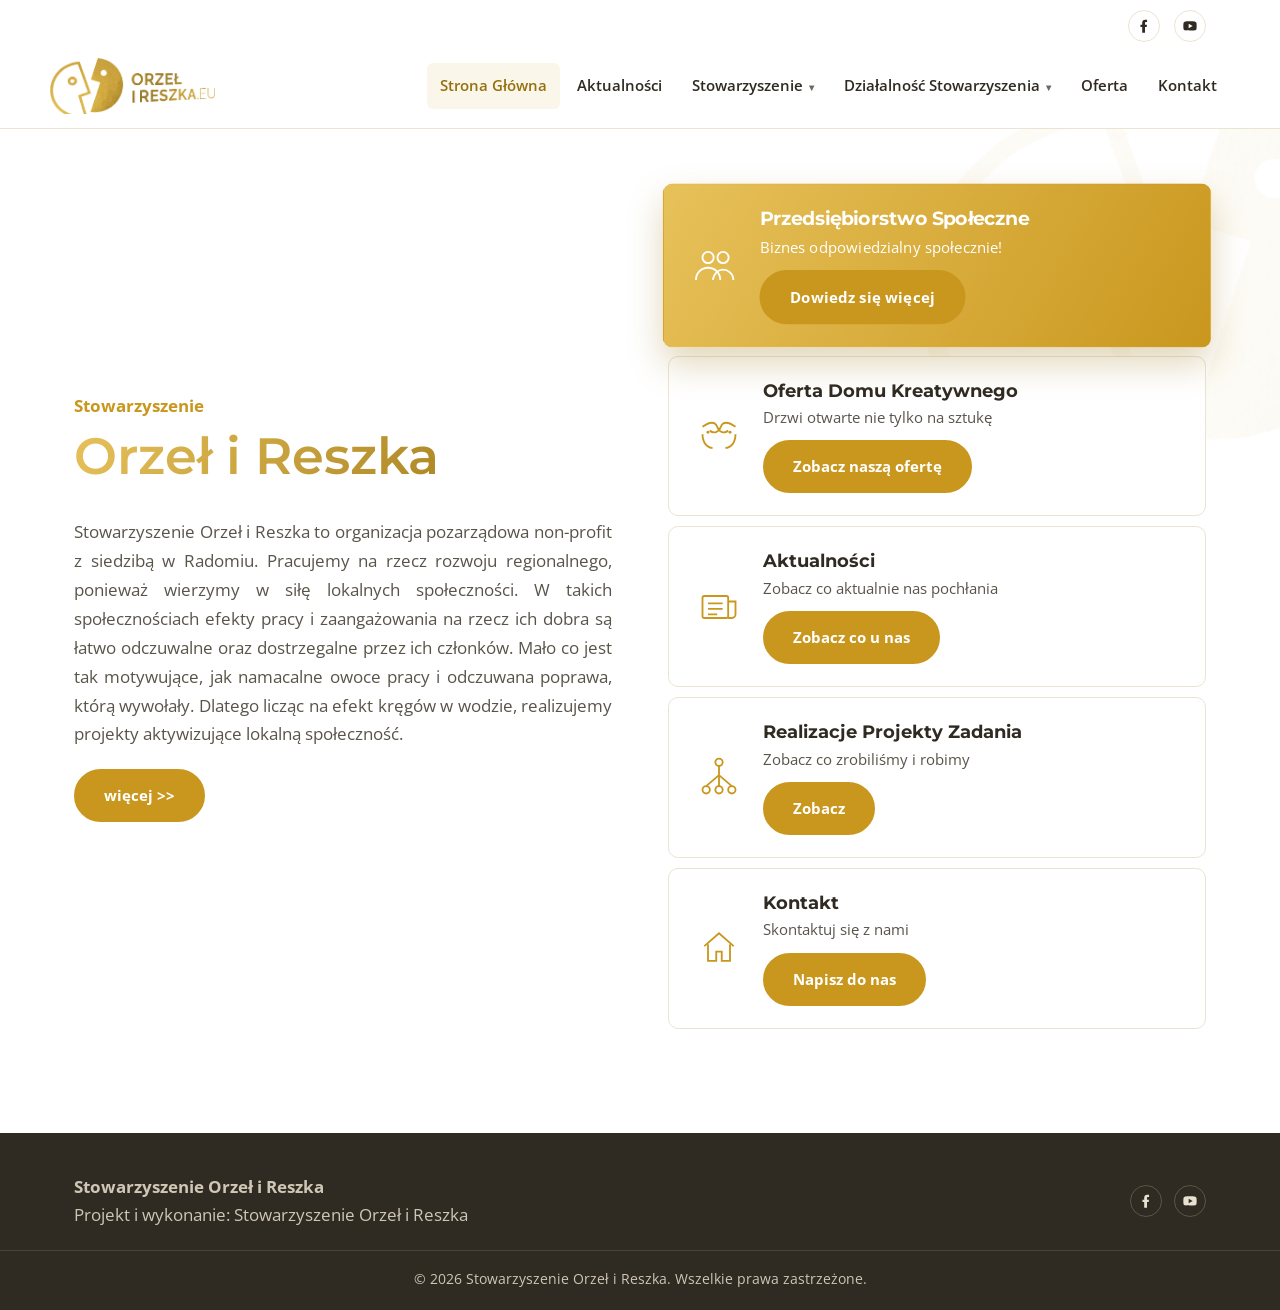
<file: index.html>
<!doctype html>
<html lang="pl">
<head>
<meta charset="utf-8">
<meta name="viewport" content="width=device-width, initial-scale=1">
<title>Stowarzyszenie Orzeł i Reszka - Poznaj nas - Strona Główna</title>
<meta name="description" content="Stowarzyszenie Orzeł i Reszka to organizacja pozarządowa non-profit z siedzibą w Radomiu. Pracujemy na rzecz rozwoju regionalnego, ponieważ wierzymy w siłę lokalnych społeczności. W takich społecznościach efekty pracy i zaangażowania na rzecz ich dobra są łatwo odczuwalne oraz dostrzegalne przez ich członków. Mało co jest tak motywujące, jak namacalne owoce pracy i odczuwana poprawa, którą wywołały. Dlatego licząc na efekt kręgów w wodzie, realizujemy projekty aktywizujące lokalną społeczność.">
<meta property="og:type" content="website">
<meta property="og:title" content="Stowarzyszenie Orzeł i Reszka - Poznaj nas - Strona Główna">
<meta property="og:description" content="Stowarzyszenie Orzeł i Reszka to organizacja pozarządowa non-profit z siedzibą w Radomiu. Pracujemy na rzecz rozwoju regionalnego, ponieważ wierzymy w siłę lokalnych społeczności. W takich społecznościach efekty pracy i zaangażowania na rzecz ich dobra są łatwo odczuwalne oraz dostrzegalne przez ich członków. Mało co jest tak motywujące, jak namacalne owoce pracy i odczuwana poprawa, którą wywołały. Dlatego licząc na efekt kręgów w wodzie, realizujemy projekty aktywizujące lokalną społeczność.">
<meta property="og:image" content="assets/img/favicon-512.png">
<meta name="twitter:card" content="summary">
<link rel="icon" type="image/png" sizes="32x32" href="assets/img/favicon-32.png">
<link rel="icon" type="image/png" sizes="192x192" href="assets/img/favicon-192.png">
<link rel="apple-touch-icon" href="assets/img/favicon-192.png">
<link rel="preconnect" href="https://fonts.googleapis.com">
<link rel="preconnect" href="https://fonts.gstatic.com" crossorigin>
<link rel="stylesheet" href="https://fonts.googleapis.com/css2?family=Montserrat:wght@400;600;700;800&family=Open+Sans:ital,wght@0,400;0,600;1,400&display=swap">
<link rel="stylesheet" href="assets/css/style.css">
</head>
<body>
<a class="skip-link" href="#main">Przejdź do treści</a>

<div class="topbar">
	<div class="container">
		<a href="https://www.facebook.com/orzelireszka.eu" target="_blank" rel="noopener" aria-label="Facebook"><svg viewBox="0 0 24 24" fill="currentColor"><path d="M13.5 22v-8.5H16l.5-3.5h-3V7.7c0-1 .3-1.7 1.8-1.7H16.6V2.8C16.1 2.7 15 2.6 13.7 2.6c-2.6 0-4.4 1.6-4.4 4.6v2.8H6.7V13.5h2.6V22h4.2z"/></svg></a>
		<a href="https://www.youtube.com/channel/UCzFrWcg2hs6ONzZb9jN0PAg" target="_blank" rel="noopener" aria-label="YouTube"><svg viewBox="0 0 24 24" fill="currentColor"><path d="M22 12s0-3.2-.4-4.7c-.2-.9-.9-1.6-1.8-1.8C18.2 5 12 5 12 5s-6.2 0-7.8.5c-.9.2-1.6.9-1.8 1.8C2 8.8 2 12 2 12s0 3.2.4 4.7c.2.9.9 1.6 1.8 1.8C5.8 19 12 19 12 19s6.2 0 7.8-.5c.9-.2 1.6-.9 1.8-1.8.4-1.5.4-4.7.4-4.7zM10 15.3V8.7l6 3.3-6 3.3z"/></svg></a>
	</div>
</div>

<header class="site-header">
	<div class="container header-inner">
		<a href="index.html" class="logo"><img src="assets/img/logo.png" alt="Stowarzyszenie Orzeł i Reszka"></a>
		<button class="menu-toggle" aria-expanded="false" aria-label="Otwórz menu">☰</button>
		<nav class="main-nav" aria-label="Menu główne"><ul><li class="active"><a href="index.html">Strona Główna</a></li><li><a href="aktualnosci.html">Aktualności</a></li><li class="has-children"><a href="#">Stowarzyszenie</a><ul><li><a href="o-stowarzyszeniu.html">O Stowarzyszeniu Orzeł i Reszka</a></li><li><a href="realizacje-projekty-zadania.html">Realizacje Projekty Zadania</a></li></ul></li><li class="has-children"><a href="dzialalnosc-stowarzyszenia.html">Działalność Stowarzyszenia</a><ul><li><a href="dzialalnosc-stowarzyszenia.html#przedsiebiorstwo-spoleczne">Przedsiębiorstwo Społeczne</a></li><li><a href="dzialalnosc-stowarzyszenia.html#ogrody-spoleczne">Ogrody Społeczne</a></li><li><a href="dzialalnosc-stowarzyszenia.html#rozglosnik-spoleczny">Rozgłośnik Społeczny</a></li></ul></li><li><a href="oferta.html">Oferta</a></li><li><a href="kontakt.html">Kontakt</a></li></ul></nav>
	</div>
</header>

<main id="main">
<section class="hero"><div class="container hero-grid"><div class="hero-text"><div class="hero-eyebrow">Stowarzyszenie</div><h1 class="hero-heading">Orzeł i Reszka</h1><p>Stowarzyszenie Orzeł i Reszka to organizacja pozarządowa non-profit z siedzibą w Radomiu. Pracujemy na rzecz rozwoju regionalnego, ponieważ wierzymy w siłę lokalnych społeczności. W takich społecznościach efekty pracy i zaangażowania na rzecz ich dobra są łatwo odczuwalne oraz dostrzegalne przez ich członków. Mało co jest tak motywujące, jak namacalne owoce pracy i odczuwana poprawa, którą wywołały. Dlatego licząc na efekt kręgów w wodzie, realizujemy projekty aktywizujące lokalną społeczność.</p>
<a class="btn" href="o-stowarzyszeniu.html">więcej &gt;&gt;</a></div><div class="tile-carousel"><a class="tile is-active" href="dzialalnosc-stowarzyszenia.html#przedsiebiorstwo-spoleczne"><span class="tile-icon"><svg viewBox="0 0 48 48" fill="none" stroke="currentColor" stroke-width="2"><circle cx="17" cy="16" r="6"/><circle cx="33" cy="16" r="6"/><path d="M4 40c0-8 6-13 13-13s13 5 13 13"/><path d="M22 40c1-7 6-11 11-11s11 4 11 11" /></svg></span><span class="tile-body"><h3>Przedsiębiorstwo Społeczne</h3><p>Biznes odpowiedzialny społecznie!</p><span class="tile-cta btn">Dowiedz się więcej</span></span></a><a class="tile" href="oferta.html"><span class="tile-icon"><svg viewBox="0 0 48 48" fill="none" stroke="currentColor" stroke-width="2"><path d="M6 14c8-6 14-6 16 0 2 6 8 8 12 4"/><circle cx="12" cy="20" r="1.6" fill="currentColor" stroke="none"/><path d="M6 22c0 9 5 15 11 15"/><path d="M42 14c-8-6-14-6-16 0-2 6-8 8-12 4"/><circle cx="36" cy="20" r="1.6" fill="currentColor" stroke="none"/><path d="M42 22c0 9-5 15-11 15"/></svg></span><span class="tile-body"><h3>Oferta Domu Kreatywnego</h3><p>Drzwi otwarte nie tylko na sztukę</p><span class="tile-cta btn">Zobacz naszą ofertę</span></span></a><a class="tile" href="aktualnosci.html"><span class="tile-icon"><svg viewBox="0 0 48 48" fill="none" stroke="currentColor" stroke-width="2"><rect x="6" y="12" width="28" height="24" rx="2"/><path d="M34 18h8v14a4 4 0 0 1-4 4h-4"/><path d="M12 20h16M12 26h16M12 32h10"/></svg></span><span class="tile-body"><h3>Aktualności</h3><p>Zobacz co aktualnie nas pochłania</p><span class="tile-cta btn">Zobacz co u nas</span></span></a><a class="tile" href="realizacje-projekty-zadania.html"><span class="tile-icon"><svg viewBox="0 0 48 48" fill="none" stroke="currentColor" stroke-width="2"><circle cx="24" cy="8" r="4"/><circle cx="10" cy="38" r="4"/><circle cx="24" cy="38" r="4"/><circle cx="38" cy="38" r="4"/><path d="M24 12v10M24 22 10 34M24 22v12M24 22l14 12"/></svg></span><span class="tile-body"><h3>Realizacje Projekty Zadania</h3><p>Zobacz co zrobiliśmy i robimy</p><span class="tile-cta btn">Zobacz</span></span></a><a class="tile" href="kontakt.html"><span class="tile-icon"><svg viewBox="0 0 48 48" fill="none" stroke="currentColor" stroke-width="2"><path d="M8 22 24 8l16 14"/><path d="M12 20v18h9V28h6v10h9V20"/></svg></span><span class="tile-body"><h3>Kontakt</h3><p>Skontaktuj się z nami</p><span class="tile-cta btn">Napisz do nas</span></span></a></div></div></section>
</main>

<footer class="site-footer">
	<div class="container">
		<div><strong>Stowarzyszenie Orzeł i Reszka</strong><br>Projekt i wykonanie: Stowarzyszenie Orzeł i Reszka</div>
		<div class="footer-social">
			<a href="https://www.facebook.com/orzelireszka.eu" target="_blank" rel="noopener" aria-label="Facebook"><svg viewBox="0 0 24 24" fill="currentColor"><path d="M13.5 22v-8.5H16l.5-3.5h-3V7.7c0-1 .3-1.7 1.8-1.7H16.6V2.8C16.1 2.7 15 2.6 13.7 2.6c-2.6 0-4.4 1.6-4.4 4.6v2.8H6.7V13.5h2.6V22h4.2z"/></svg></a>
			<a href="https://www.youtube.com/channel/UCzFrWcg2hs6ONzZb9jN0PAg" target="_blank" rel="noopener" aria-label="YouTube"><svg viewBox="0 0 24 24" fill="currentColor"><path d="M22 12s0-3.2-.4-4.7c-.2-.9-.9-1.6-1.8-1.8C18.2 5 12 5 12 5s-6.2 0-7.8.5c-.9.2-1.6.9-1.8 1.8C2 8.8 2 12 2 12s0 3.2.4 4.7c.2.9.9 1.6 1.8 1.8C5.8 19 12 19 12 19s6.2 0 7.8-.5c.9-.2 1.6-.9 1.8-1.8.4-1.5.4-4.7.4-4.7zM10 15.3V8.7l6 3.3-6 3.3z"/></svg></a>
		</div>
	</div>
	<div class="footer-bottom">&copy; 2026 Stowarzyszenie Orzeł i Reszka. Wszelkie prawa zastrzeżone.</div>
</footer>

<script src="assets/js/site.js"></script>
</body>
</html>
</file>
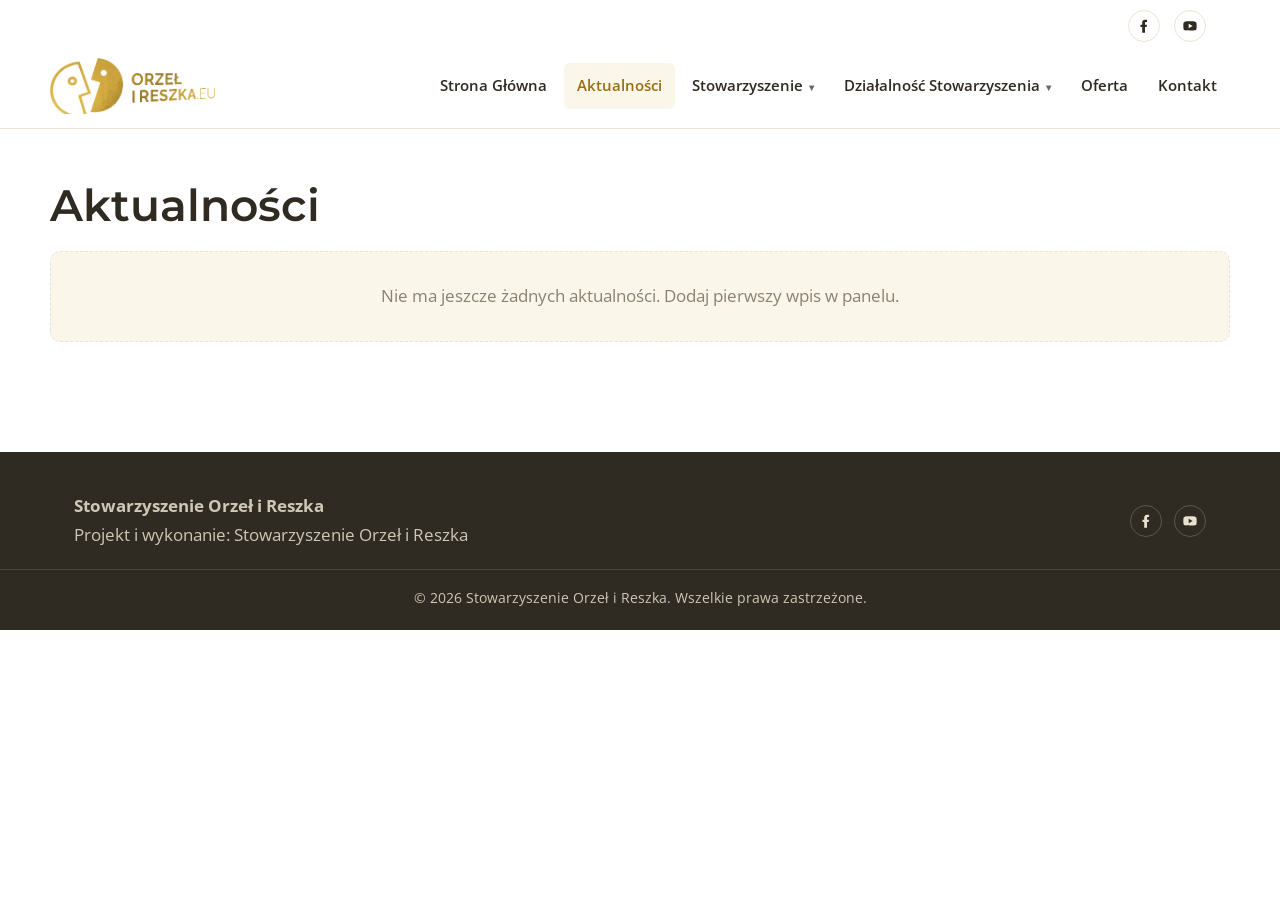
<file: aktualnosci.html>
<!doctype html>
<html lang="pl">
<head>
<meta charset="utf-8">
<meta name="viewport" content="width=device-width, initial-scale=1">
<title>Aktualności - Stowarzyszenie Orzeł i Reszka</title>
<meta name="description" content="Aktualności Stowarzyszenia Orzeł i Reszka">
<meta property="og:type" content="website">
<meta property="og:title" content="Aktualności - Stowarzyszenie Orzeł i Reszka">
<meta property="og:description" content="Aktualności Stowarzyszenia Orzeł i Reszka">
<meta property="og:image" content="assets/img/favicon-512.png">
<meta name="twitter:card" content="summary">
<link rel="icon" type="image/png" sizes="32x32" href="assets/img/favicon-32.png">
<link rel="icon" type="image/png" sizes="192x192" href="assets/img/favicon-192.png">
<link rel="apple-touch-icon" href="assets/img/favicon-192.png">
<link rel="preconnect" href="https://fonts.googleapis.com">
<link rel="preconnect" href="https://fonts.gstatic.com" crossorigin>
<link rel="stylesheet" href="https://fonts.googleapis.com/css2?family=Montserrat:wght@400;600;700;800&family=Open+Sans:ital,wght@0,400;0,600;1,400&display=swap">
<link rel="stylesheet" href="assets/css/style.css">
</head>
<body>
<a class="skip-link" href="#main">Przejdź do treści</a>

<div class="topbar">
	<div class="container">
		<a href="https://www.facebook.com/orzelireszka.eu" target="_blank" rel="noopener" aria-label="Facebook"><svg viewBox="0 0 24 24" fill="currentColor"><path d="M13.5 22v-8.5H16l.5-3.5h-3V7.7c0-1 .3-1.7 1.8-1.7H16.6V2.8C16.1 2.7 15 2.6 13.7 2.6c-2.6 0-4.4 1.6-4.4 4.6v2.8H6.7V13.5h2.6V22h4.2z"/></svg></a>
		<a href="https://www.youtube.com/channel/UCzFrWcg2hs6ONzZb9jN0PAg" target="_blank" rel="noopener" aria-label="YouTube"><svg viewBox="0 0 24 24" fill="currentColor"><path d="M22 12s0-3.2-.4-4.7c-.2-.9-.9-1.6-1.8-1.8C18.2 5 12 5 12 5s-6.2 0-7.8.5c-.9.2-1.6.9-1.8 1.8C2 8.8 2 12 2 12s0 3.2.4 4.7c.2.9.9 1.6 1.8 1.8C5.8 19 12 19 12 19s6.2 0 7.8-.5c.9-.2 1.6-.9 1.8-1.8.4-1.5.4-4.7.4-4.7zM10 15.3V8.7l6 3.3-6 3.3z"/></svg></a>
	</div>
</div>

<header class="site-header">
	<div class="container header-inner">
		<a href="index.html" class="logo"><img src="assets/img/logo.png" alt="Stowarzyszenie Orzeł i Reszka"></a>
		<button class="menu-toggle" aria-expanded="false" aria-label="Otwórz menu">☰</button>
		<nav class="main-nav" aria-label="Menu główne"><ul><li><a href="index.html">Strona Główna</a></li><li class="active"><a href="aktualnosci.html">Aktualności</a></li><li class="has-children"><a href="#">Stowarzyszenie</a><ul><li><a href="o-stowarzyszeniu.html">O Stowarzyszeniu Orzeł i Reszka</a></li><li><a href="realizacje-projekty-zadania.html">Realizacje Projekty Zadania</a></li></ul></li><li class="has-children"><a href="dzialalnosc-stowarzyszenia.html">Działalność Stowarzyszenia</a><ul><li><a href="dzialalnosc-stowarzyszenia.html#przedsiebiorstwo-spoleczne">Przedsiębiorstwo Społeczne</a></li><li><a href="dzialalnosc-stowarzyszenia.html#ogrody-spoleczne">Ogrody Społeczne</a></li><li><a href="dzialalnosc-stowarzyszenia.html#rozglosnik-spoleczny">Rozgłośnik Społeczny</a></li></ul></li><li><a href="oferta.html">Oferta</a></li><li><a href="kontakt.html">Kontakt</a></li></ul></nav>
	</div>
</header>

<main id="main">
<div class="container page-content"><h1>Aktualności</h1><div class="empty-state">Nie ma jeszcze żadnych aktualności. Dodaj pierwszy wpis w panelu.</div></div>
</main>

<footer class="site-footer">
	<div class="container">
		<div><strong>Stowarzyszenie Orzeł i Reszka</strong><br>Projekt i wykonanie: Stowarzyszenie Orzeł i Reszka</div>
		<div class="footer-social">
			<a href="https://www.facebook.com/orzelireszka.eu" target="_blank" rel="noopener" aria-label="Facebook"><svg viewBox="0 0 24 24" fill="currentColor"><path d="M13.5 22v-8.5H16l.5-3.5h-3V7.7c0-1 .3-1.7 1.8-1.7H16.6V2.8C16.1 2.7 15 2.6 13.7 2.6c-2.6 0-4.4 1.6-4.4 4.6v2.8H6.7V13.5h2.6V22h4.2z"/></svg></a>
			<a href="https://www.youtube.com/channel/UCzFrWcg2hs6ONzZb9jN0PAg" target="_blank" rel="noopener" aria-label="YouTube"><svg viewBox="0 0 24 24" fill="currentColor"><path d="M22 12s0-3.2-.4-4.7c-.2-.9-.9-1.6-1.8-1.8C18.2 5 12 5 12 5s-6.2 0-7.8.5c-.9.2-1.6.9-1.8 1.8C2 8.8 2 12 2 12s0 3.2.4 4.7c.2.9.9 1.6 1.8 1.8C5.8 19 12 19 12 19s6.2 0 7.8-.5c.9-.2 1.6-.9 1.8-1.8.4-1.5.4-4.7.4-4.7zM10 15.3V8.7l6 3.3-6 3.3z"/></svg></a>
		</div>
	</div>
	<div class="footer-bottom">&copy; 2026 Stowarzyszenie Orzeł i Reszka. Wszelkie prawa zastrzeżone.</div>
</footer>

<script src="assets/js/site.js"></script>
</body>
</html>
</file>
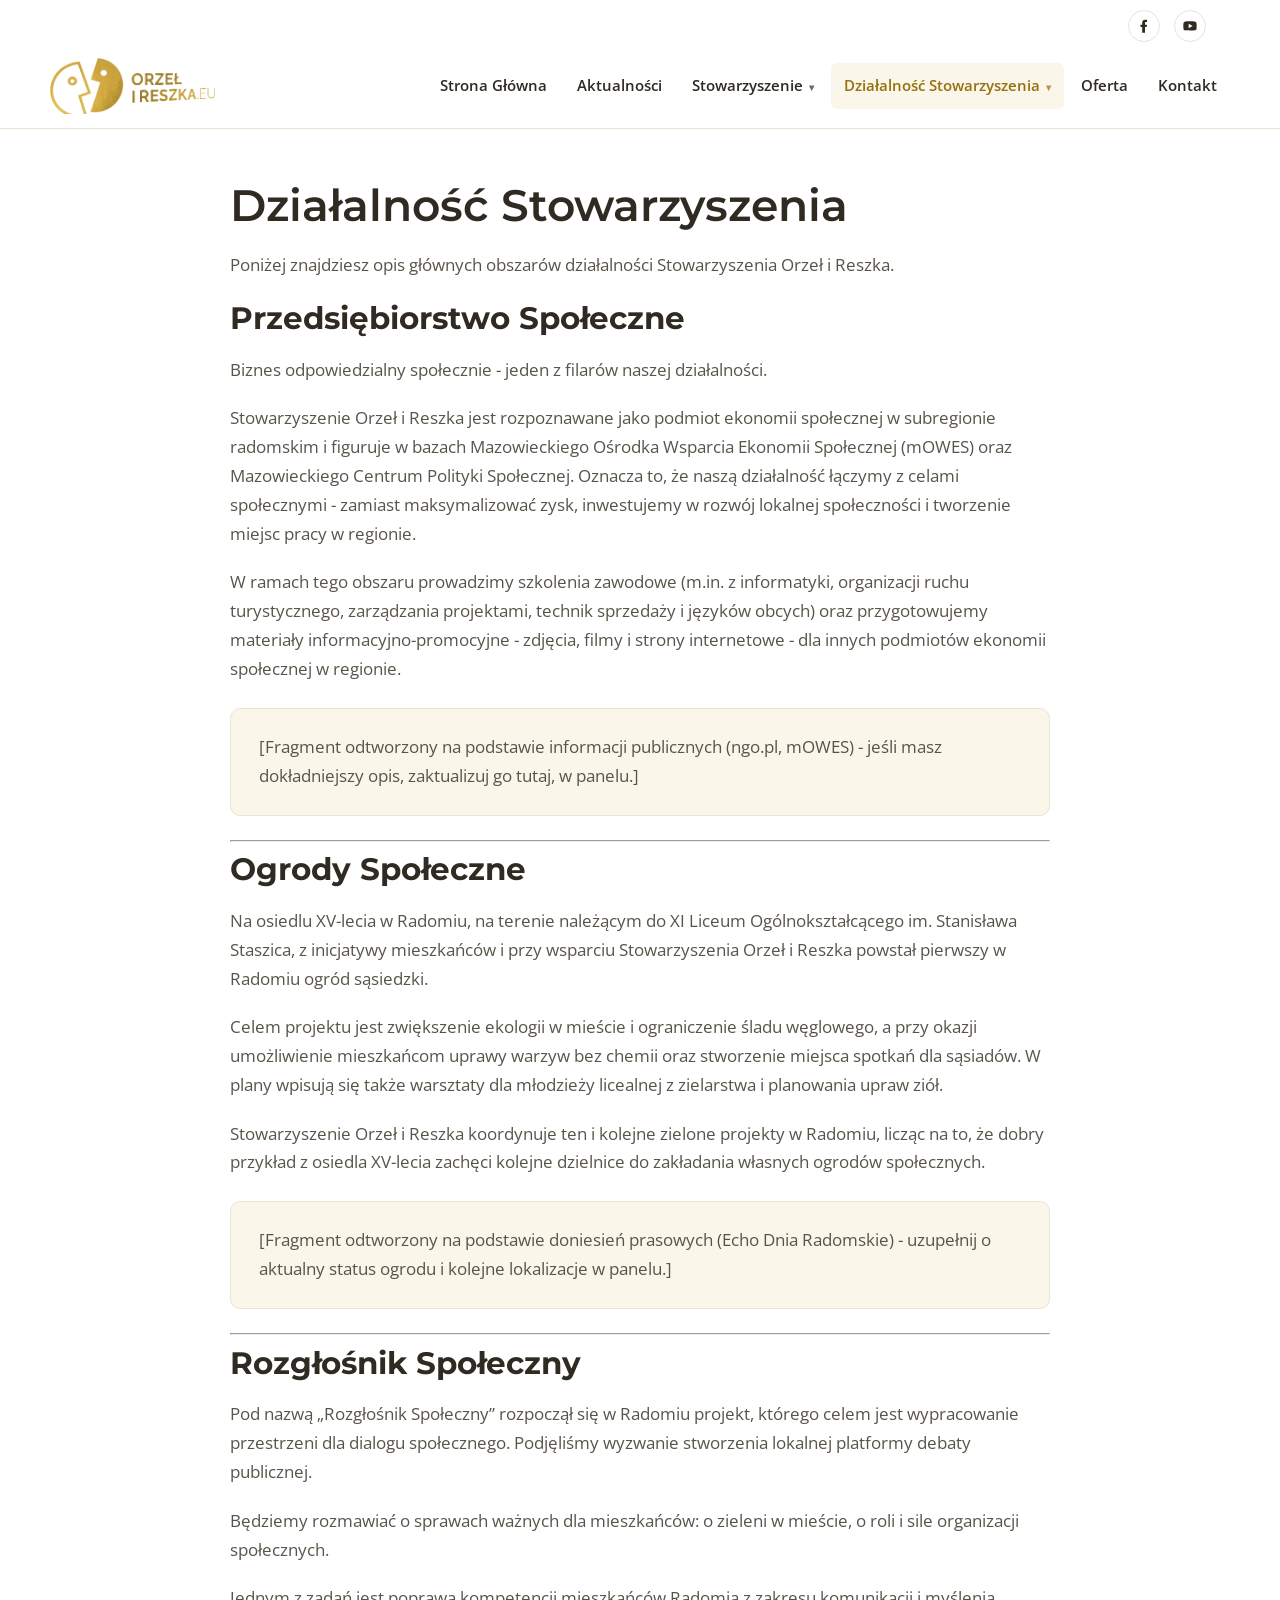
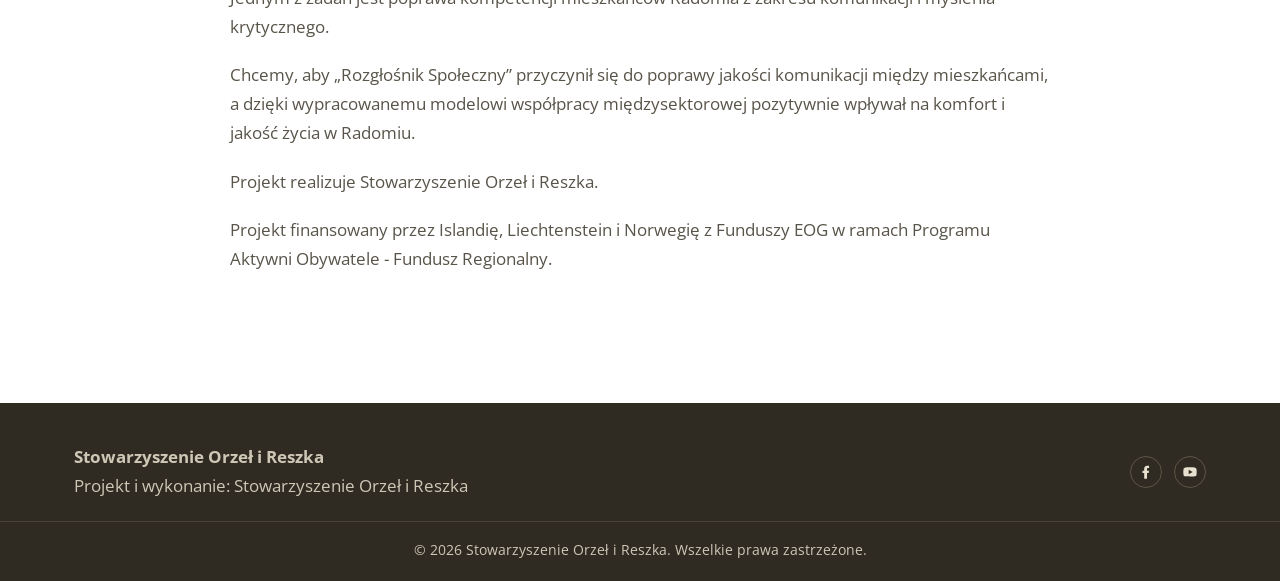
<file: dzialalnosc-stowarzyszenia.html>
<!doctype html>
<html lang="pl">
<head>
<meta charset="utf-8">
<meta name="viewport" content="width=device-width, initial-scale=1">
<title>Działalność Stowarzyszenia - Stowarzyszenie Orzeł i Reszka</title>
<meta name="description" content="Działalność Stowarzyszenia Orzeł i Reszka">
<meta property="og:type" content="website">
<meta property="og:title" content="Działalność Stowarzyszenia - Stowarzyszenie Orzeł i Reszka">
<meta property="og:description" content="Działalność Stowarzyszenia Orzeł i Reszka">
<meta property="og:image" content="assets/img/favicon-512.png">
<meta name="twitter:card" content="summary">
<link rel="icon" type="image/png" sizes="32x32" href="assets/img/favicon-32.png">
<link rel="icon" type="image/png" sizes="192x192" href="assets/img/favicon-192.png">
<link rel="apple-touch-icon" href="assets/img/favicon-192.png">
<link rel="preconnect" href="https://fonts.googleapis.com">
<link rel="preconnect" href="https://fonts.gstatic.com" crossorigin>
<link rel="stylesheet" href="https://fonts.googleapis.com/css2?family=Montserrat:wght@400;600;700;800&family=Open+Sans:ital,wght@0,400;0,600;1,400&display=swap">
<link rel="stylesheet" href="assets/css/style.css">
</head>
<body>
<a class="skip-link" href="#main">Przejdź do treści</a>

<div class="topbar">
	<div class="container">
		<a href="https://www.facebook.com/orzelireszka.eu" target="_blank" rel="noopener" aria-label="Facebook"><svg viewBox="0 0 24 24" fill="currentColor"><path d="M13.5 22v-8.5H16l.5-3.5h-3V7.7c0-1 .3-1.7 1.8-1.7H16.6V2.8C16.1 2.7 15 2.6 13.7 2.6c-2.6 0-4.4 1.6-4.4 4.6v2.8H6.7V13.5h2.6V22h4.2z"/></svg></a>
		<a href="https://www.youtube.com/channel/UCzFrWcg2hs6ONzZb9jN0PAg" target="_blank" rel="noopener" aria-label="YouTube"><svg viewBox="0 0 24 24" fill="currentColor"><path d="M22 12s0-3.2-.4-4.7c-.2-.9-.9-1.6-1.8-1.8C18.2 5 12 5 12 5s-6.2 0-7.8.5c-.9.2-1.6.9-1.8 1.8C2 8.8 2 12 2 12s0 3.2.4 4.7c.2.9.9 1.6 1.8 1.8C5.8 19 12 19 12 19s6.2 0 7.8-.5c.9-.2 1.6-.9 1.8-1.8.4-1.5.4-4.7.4-4.7zM10 15.3V8.7l6 3.3-6 3.3z"/></svg></a>
	</div>
</div>

<header class="site-header">
	<div class="container header-inner">
		<a href="index.html" class="logo"><img src="assets/img/logo.png" alt="Stowarzyszenie Orzeł i Reszka"></a>
		<button class="menu-toggle" aria-expanded="false" aria-label="Otwórz menu">☰</button>
		<nav class="main-nav" aria-label="Menu główne"><ul><li><a href="index.html">Strona Główna</a></li><li><a href="aktualnosci.html">Aktualności</a></li><li class="has-children"><a href="#">Stowarzyszenie</a><ul><li><a href="o-stowarzyszeniu.html">O Stowarzyszeniu Orzeł i Reszka</a></li><li><a href="realizacje-projekty-zadania.html">Realizacje Projekty Zadania</a></li></ul></li><li class="has-children active"><a href="dzialalnosc-stowarzyszenia.html">Działalność Stowarzyszenia</a><ul><li><a href="dzialalnosc-stowarzyszenia.html#przedsiebiorstwo-spoleczne">Przedsiębiorstwo Społeczne</a></li><li><a href="dzialalnosc-stowarzyszenia.html#ogrody-spoleczne">Ogrody Społeczne</a></li><li><a href="dzialalnosc-stowarzyszenia.html#rozglosnik-spoleczny">Rozgłośnik Społeczny</a></li></ul></li><li><a href="oferta.html">Oferta</a></li><li><a href="kontakt.html">Kontakt</a></li></ul></nav>
	</div>
</header>

<main id="main">
<div class="container narrow page-content"><h1>Działalność Stowarzyszenia</h1><p>Poniżej znajdziesz opis głównych obszarów działalności Stowarzyszenia Orzeł i Reszka.</p>
<h2 id="przedsiebiorstwo-spoleczne" class="anchor-target">Przedsiębiorstwo Społeczne</h2><p>Biznes odpowiedzialny społecznie - jeden z filarów naszej działalności.</p>
<p>Stowarzyszenie Orzeł i Reszka jest rozpoznawane jako podmiot ekonomii społecznej w subregionie radomskim i figuruje w bazach Mazowieckiego Ośrodka Wsparcia Ekonomii Społecznej (mOWES) oraz Mazowieckiego Centrum Polityki Społecznej. Oznacza to, że naszą działalność łączymy z celami społecznymi - zamiast maksymalizować zysk, inwestujemy w rozwój lokalnej społeczności i tworzenie miejsc pracy w regionie.</p>
<p>W ramach tego obszaru prowadzimy szkolenia zawodowe (m.in. z informatyki, organizacji ruchu turystycznego, zarządzania projektami, technik sprzedaży i języków obcych) oraz przygotowujemy materiały informacyjno-promocyjne - zdjęcia, filmy i strony internetowe - dla innych podmiotów ekonomii społecznej w regionie.</p>
<p class="callout">[Fragment odtworzony na podstawie informacji publicznych (ngo.pl, mOWES) - jeśli masz dokładniejszy opis, zaktualizuj go tutaj, w panelu.]</p>
<hr><h2 id="ogrody-spoleczne" class="anchor-target">Ogrody Społeczne</h2><p>Na osiedlu XV-lecia w Radomiu, na terenie należącym do XI Liceum Ogólnokształcącego im. Stanisława Staszica, z inicjatywy mieszkańców i przy wsparciu Stowarzyszenia Orzeł i Reszka powstał pierwszy w Radomiu ogród sąsiedzki.</p>
<p>Celem projektu jest zwiększenie ekologii w mieście i ograniczenie śladu węglowego, a przy okazji umożliwienie mieszkańcom uprawy warzyw bez chemii oraz stworzenie miejsca spotkań dla sąsiadów. W plany wpisują się także warsztaty dla młodzieży licealnej z zielarstwa i planowania upraw ziół.</p>
<p>Stowarzyszenie Orzeł i Reszka koordynuje ten i kolejne zielone projekty w Radomiu, licząc na to, że dobry przykład z osiedla XV-lecia zachęci kolejne dzielnice do zakładania własnych ogrodów społecznych.</p>
<p class="callout">[Fragment odtworzony na podstawie doniesień prasowych (Echo Dnia Radomskie) - uzupełnij o aktualny status ogrodu i kolejne lokalizacje w panelu.]</p>
<hr><h2 id="rozglosnik-spoleczny" class="anchor-target">Rozgłośnik Społeczny</h2><p>Pod nazwą „Rozgłośnik Społeczny” rozpoczął się w Radomiu projekt, którego celem jest wypracowanie przestrzeni dla dialogu społecznego. Podjęliśmy wyzwanie stworzenia lokalnej platformy debaty publicznej.</p>
<p>Będziemy rozmawiać o sprawach ważnych dla mieszkańców: o zieleni w mieście, o roli i sile organizacji społecznych.</p>
<p>Jednym z zadań jest poprawa kompetencji mieszkańców Radomia z zakresu komunikacji i myślenia krytycznego.</p>
<p>Chcemy, aby „Rozgłośnik Społeczny” przyczynił się do poprawy jakości komunikacji między mieszkańcami, a dzięki wypracowanemu modelowi współpracy międzysektorowej pozytywnie wpływał na komfort i jakość życia w Radomiu.</p>
<p>Projekt realizuje Stowarzyszenie Orzeł i Reszka.</p>
<p>Projekt finansowany przez Islandię, Liechtenstein i Norwegię z Funduszy EOG w ramach Programu Aktywni Obywatele - Fundusz Regionalny.</p>
</div>
</main>

<footer class="site-footer">
	<div class="container">
		<div><strong>Stowarzyszenie Orzeł i Reszka</strong><br>Projekt i wykonanie: Stowarzyszenie Orzeł i Reszka</div>
		<div class="footer-social">
			<a href="https://www.facebook.com/orzelireszka.eu" target="_blank" rel="noopener" aria-label="Facebook"><svg viewBox="0 0 24 24" fill="currentColor"><path d="M13.5 22v-8.5H16l.5-3.5h-3V7.7c0-1 .3-1.7 1.8-1.7H16.6V2.8C16.1 2.7 15 2.6 13.7 2.6c-2.6 0-4.4 1.6-4.4 4.6v2.8H6.7V13.5h2.6V22h4.2z"/></svg></a>
			<a href="https://www.youtube.com/channel/UCzFrWcg2hs6ONzZb9jN0PAg" target="_blank" rel="noopener" aria-label="YouTube"><svg viewBox="0 0 24 24" fill="currentColor"><path d="M22 12s0-3.2-.4-4.7c-.2-.9-.9-1.6-1.8-1.8C18.2 5 12 5 12 5s-6.2 0-7.8.5c-.9.2-1.6.9-1.8 1.8C2 8.8 2 12 2 12s0 3.2.4 4.7c.2.9.9 1.6 1.8 1.8C5.8 19 12 19 12 19s6.2 0 7.8-.5c.9-.2 1.6-.9 1.8-1.8.4-1.5.4-4.7.4-4.7zM10 15.3V8.7l6 3.3-6 3.3z"/></svg></a>
		</div>
	</div>
	<div class="footer-bottom">&copy; 2026 Stowarzyszenie Orzeł i Reszka. Wszelkie prawa zastrzeżone.</div>
</footer>

<script src="assets/js/site.js"></script>
</body>
</html>
</file>
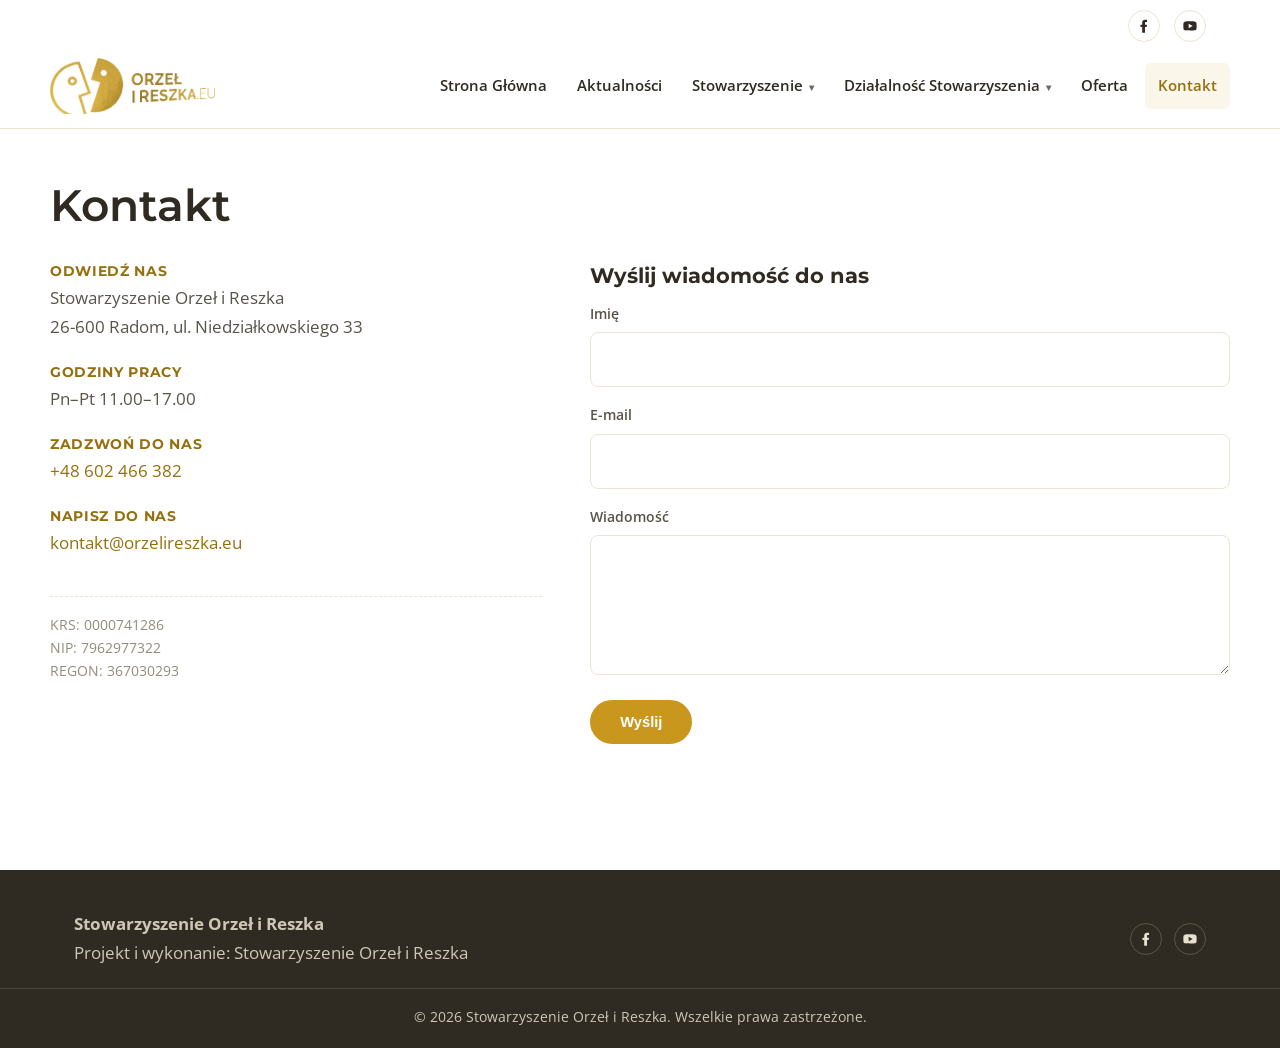
<file: kontakt.html>
<!doctype html>
<html lang="pl">
<head>
<meta charset="utf-8">
<meta name="viewport" content="width=device-width, initial-scale=1">
<title>Kontakt - Stowarzyszenie Orzeł i Reszka</title>
<meta name="description" content="Skontaktuj się ze Stowarzyszeniem Orzeł i Reszka">
<meta property="og:type" content="website">
<meta property="og:title" content="Kontakt - Stowarzyszenie Orzeł i Reszka">
<meta property="og:description" content="Skontaktuj się ze Stowarzyszeniem Orzeł i Reszka">
<meta property="og:image" content="assets/img/favicon-512.png">
<meta name="twitter:card" content="summary">
<link rel="icon" type="image/png" sizes="32x32" href="assets/img/favicon-32.png">
<link rel="icon" type="image/png" sizes="192x192" href="assets/img/favicon-192.png">
<link rel="apple-touch-icon" href="assets/img/favicon-192.png">
<link rel="preconnect" href="https://fonts.googleapis.com">
<link rel="preconnect" href="https://fonts.gstatic.com" crossorigin>
<link rel="stylesheet" href="https://fonts.googleapis.com/css2?family=Montserrat:wght@400;600;700;800&family=Open+Sans:ital,wght@0,400;0,600;1,400&display=swap">
<link rel="stylesheet" href="assets/css/style.css">
</head>
<body>
<a class="skip-link" href="#main">Przejdź do treści</a>

<div class="topbar">
	<div class="container">
		<a href="https://www.facebook.com/orzelireszka.eu" target="_blank" rel="noopener" aria-label="Facebook"><svg viewBox="0 0 24 24" fill="currentColor"><path d="M13.5 22v-8.5H16l.5-3.5h-3V7.7c0-1 .3-1.7 1.8-1.7H16.6V2.8C16.1 2.7 15 2.6 13.7 2.6c-2.6 0-4.4 1.6-4.4 4.6v2.8H6.7V13.5h2.6V22h4.2z"/></svg></a>
		<a href="https://www.youtube.com/channel/UCzFrWcg2hs6ONzZb9jN0PAg" target="_blank" rel="noopener" aria-label="YouTube"><svg viewBox="0 0 24 24" fill="currentColor"><path d="M22 12s0-3.2-.4-4.7c-.2-.9-.9-1.6-1.8-1.8C18.2 5 12 5 12 5s-6.2 0-7.8.5c-.9.2-1.6.9-1.8 1.8C2 8.8 2 12 2 12s0 3.2.4 4.7c.2.9.9 1.6 1.8 1.8C5.8 19 12 19 12 19s6.2 0 7.8-.5c.9-.2 1.6-.9 1.8-1.8.4-1.5.4-4.7.4-4.7zM10 15.3V8.7l6 3.3-6 3.3z"/></svg></a>
	</div>
</div>

<header class="site-header">
	<div class="container header-inner">
		<a href="index.html" class="logo"><img src="assets/img/logo.png" alt="Stowarzyszenie Orzeł i Reszka"></a>
		<button class="menu-toggle" aria-expanded="false" aria-label="Otwórz menu">☰</button>
		<nav class="main-nav" aria-label="Menu główne"><ul><li><a href="index.html">Strona Główna</a></li><li><a href="aktualnosci.html">Aktualności</a></li><li class="has-children"><a href="#">Stowarzyszenie</a><ul><li><a href="o-stowarzyszeniu.html">O Stowarzyszeniu Orzeł i Reszka</a></li><li><a href="realizacje-projekty-zadania.html">Realizacje Projekty Zadania</a></li></ul></li><li class="has-children"><a href="dzialalnosc-stowarzyszenia.html">Działalność Stowarzyszenia</a><ul><li><a href="dzialalnosc-stowarzyszenia.html#przedsiebiorstwo-spoleczne">Przedsiębiorstwo Społeczne</a></li><li><a href="dzialalnosc-stowarzyszenia.html#ogrody-spoleczne">Ogrody Społeczne</a></li><li><a href="dzialalnosc-stowarzyszenia.html#rozglosnik-spoleczny">Rozgłośnik Społeczny</a></li></ul></li><li><a href="oferta.html">Oferta</a></li><li class="active"><a href="kontakt.html">Kontakt</a></li></ul></nav>
	</div>
</header>

<main id="main">
<div class="container page-content"><h1>Kontakt</h1><div class="contact-grid"><div class="contact-info"><div class="contact-item"><h4>Odwiedź nas</h4><p>Stowarzyszenie Orzeł i Reszka<br>26-600 Radom, ul. Niedziałkowskiego 33</p></div><div class="contact-item"><h4>Godziny pracy</h4><p>Pn–Pt 11.00–17.00</p></div><div class="contact-item"><h4>Zadzwoń do nas</h4><p><a href="tel:+48602466382">+48 602 466 382</a></p></div><div class="contact-item"><h4>Napisz do nas</h4><p><a href="mailto:kontakt@orzelireszka.eu">kontakt@orzelireszka.eu</a></p></div><div class="legal-block">KRS: 0000741286<br>NIP: 7962977322<br>REGON: 367030293</div></div><div class="contact-form-wrap"><h3>Wyślij wiadomość do nas</h3><div id="form-notice" class="form-notice" style="display:none"></div><form class="contact-form" action="contact-handler.php" method="post"><p class="hp-field"><label for="website">Zostaw to pole puste</label><input type="text" id="website" name="website" tabindex="-1" autocomplete="off"></p><p><label for="c-name">Imię</label><input id="c-name" type="text" name="name" required></p><p><label for="c-email">E-mail</label><input id="c-email" type="email" name="email" required></p><p><label for="c-message">Wiadomość</label><textarea id="c-message" name="message" required></textarea></p><p><button type="submit" class="btn">Wyślij</button></p></form></div></div></div>
</main>

<footer class="site-footer">
	<div class="container">
		<div><strong>Stowarzyszenie Orzeł i Reszka</strong><br>Projekt i wykonanie: Stowarzyszenie Orzeł i Reszka</div>
		<div class="footer-social">
			<a href="https://www.facebook.com/orzelireszka.eu" target="_blank" rel="noopener" aria-label="Facebook"><svg viewBox="0 0 24 24" fill="currentColor"><path d="M13.5 22v-8.5H16l.5-3.5h-3V7.7c0-1 .3-1.7 1.8-1.7H16.6V2.8C16.1 2.7 15 2.6 13.7 2.6c-2.6 0-4.4 1.6-4.4 4.6v2.8H6.7V13.5h2.6V22h4.2z"/></svg></a>
			<a href="https://www.youtube.com/channel/UCzFrWcg2hs6ONzZb9jN0PAg" target="_blank" rel="noopener" aria-label="YouTube"><svg viewBox="0 0 24 24" fill="currentColor"><path d="M22 12s0-3.2-.4-4.7c-.2-.9-.9-1.6-1.8-1.8C18.2 5 12 5 12 5s-6.2 0-7.8.5c-.9.2-1.6.9-1.8 1.8C2 8.8 2 12 2 12s0 3.2.4 4.7c.2.9.9 1.6 1.8 1.8C5.8 19 12 19 12 19s6.2 0 7.8-.5c.9-.2 1.6-.9 1.8-1.8.4-1.5.4-4.7.4-4.7zM10 15.3V8.7l6 3.3-6 3.3z"/></svg></a>
		</div>
	</div>
	<div class="footer-bottom">&copy; 2026 Stowarzyszenie Orzeł i Reszka. Wszelkie prawa zastrzeżone.</div>
</footer>

<script src="assets/js/site.js"></script>
</body>
</html>
</file>
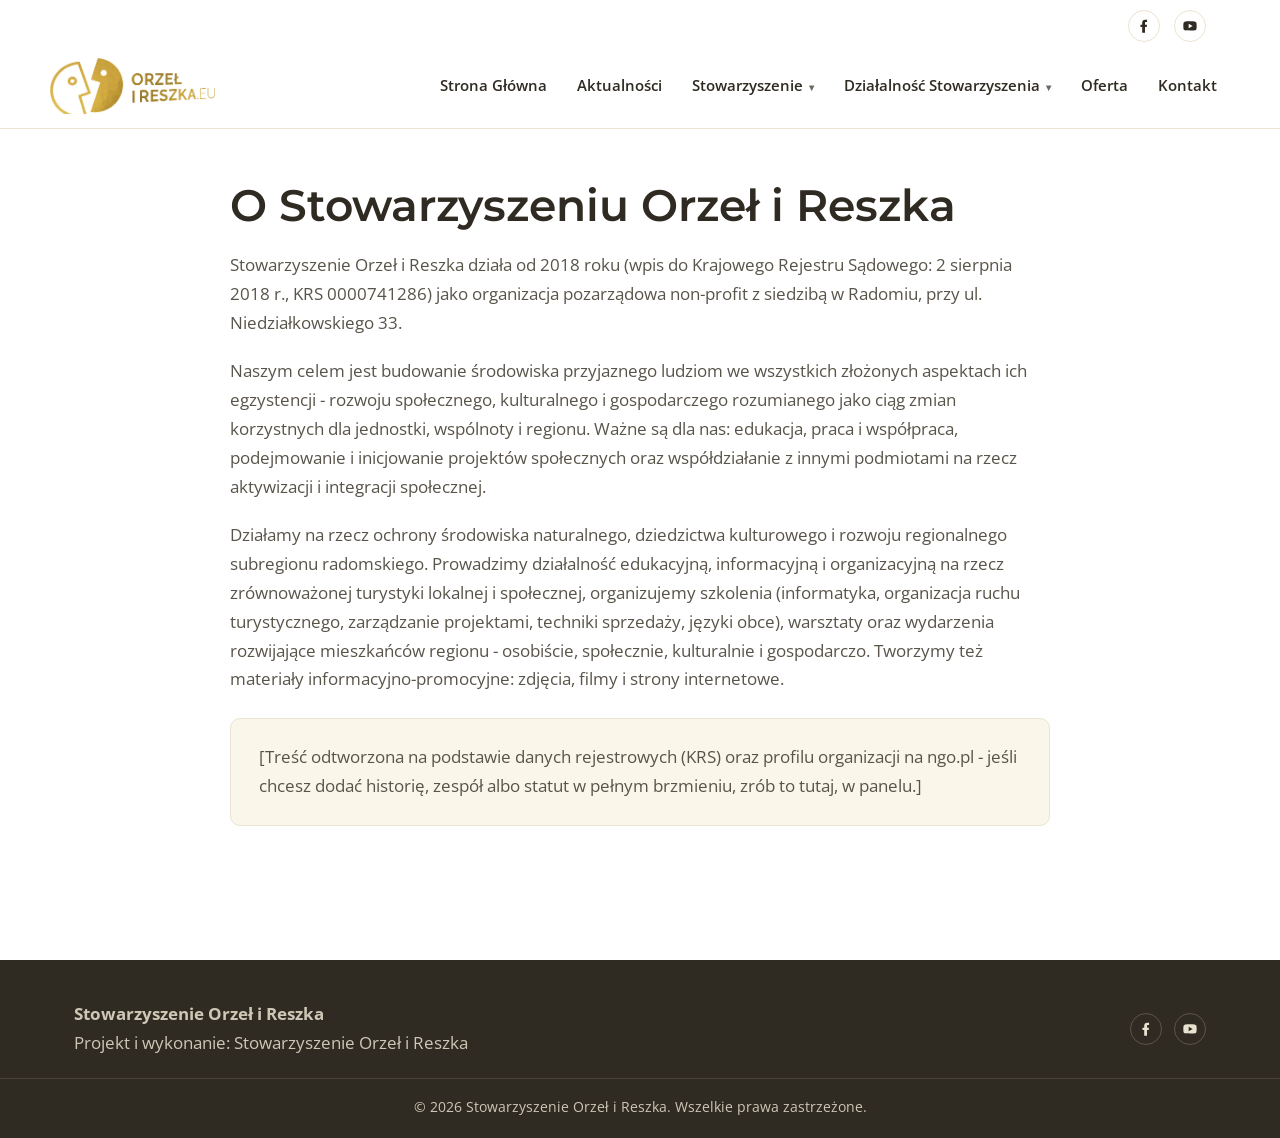
<file: o-stowarzyszeniu.html>
<!doctype html>
<html lang="pl">
<head>
<meta charset="utf-8">
<meta name="viewport" content="width=device-width, initial-scale=1">
<title>O Stowarzyszeniu Orzeł i Reszka - Stowarzyszenie Orzeł i Reszka</title>
<meta name="description" content="O Stowarzyszeniu Orzeł i Reszka">
<meta property="og:type" content="website">
<meta property="og:title" content="O Stowarzyszeniu Orzeł i Reszka - Stowarzyszenie Orzeł i Reszka">
<meta property="og:description" content="O Stowarzyszeniu Orzeł i Reszka">
<meta property="og:image" content="assets/img/favicon-512.png">
<meta name="twitter:card" content="summary">
<link rel="icon" type="image/png" sizes="32x32" href="assets/img/favicon-32.png">
<link rel="icon" type="image/png" sizes="192x192" href="assets/img/favicon-192.png">
<link rel="apple-touch-icon" href="assets/img/favicon-192.png">
<link rel="preconnect" href="https://fonts.googleapis.com">
<link rel="preconnect" href="https://fonts.gstatic.com" crossorigin>
<link rel="stylesheet" href="https://fonts.googleapis.com/css2?family=Montserrat:wght@400;600;700;800&family=Open+Sans:ital,wght@0,400;0,600;1,400&display=swap">
<link rel="stylesheet" href="assets/css/style.css">
</head>
<body>
<a class="skip-link" href="#main">Przejdź do treści</a>

<div class="topbar">
	<div class="container">
		<a href="https://www.facebook.com/orzelireszka.eu" target="_blank" rel="noopener" aria-label="Facebook"><svg viewBox="0 0 24 24" fill="currentColor"><path d="M13.5 22v-8.5H16l.5-3.5h-3V7.7c0-1 .3-1.7 1.8-1.7H16.6V2.8C16.1 2.7 15 2.6 13.7 2.6c-2.6 0-4.4 1.6-4.4 4.6v2.8H6.7V13.5h2.6V22h4.2z"/></svg></a>
		<a href="https://www.youtube.com/channel/UCzFrWcg2hs6ONzZb9jN0PAg" target="_blank" rel="noopener" aria-label="YouTube"><svg viewBox="0 0 24 24" fill="currentColor"><path d="M22 12s0-3.2-.4-4.7c-.2-.9-.9-1.6-1.8-1.8C18.2 5 12 5 12 5s-6.2 0-7.8.5c-.9.2-1.6.9-1.8 1.8C2 8.8 2 12 2 12s0 3.2.4 4.7c.2.9.9 1.6 1.8 1.8C5.8 19 12 19 12 19s6.2 0 7.8-.5c.9-.2 1.6-.9 1.8-1.8.4-1.5.4-4.7.4-4.7zM10 15.3V8.7l6 3.3-6 3.3z"/></svg></a>
	</div>
</div>

<header class="site-header">
	<div class="container header-inner">
		<a href="index.html" class="logo"><img src="assets/img/logo.png" alt="Stowarzyszenie Orzeł i Reszka"></a>
		<button class="menu-toggle" aria-expanded="false" aria-label="Otwórz menu">☰</button>
		<nav class="main-nav" aria-label="Menu główne"><ul><li><a href="index.html">Strona Główna</a></li><li><a href="aktualnosci.html">Aktualności</a></li><li class="has-children"><a href="#">Stowarzyszenie</a><ul><li class="active"><a href="o-stowarzyszeniu.html">O Stowarzyszeniu Orzeł i Reszka</a></li><li><a href="realizacje-projekty-zadania.html">Realizacje Projekty Zadania</a></li></ul></li><li class="has-children"><a href="dzialalnosc-stowarzyszenia.html">Działalność Stowarzyszenia</a><ul><li><a href="dzialalnosc-stowarzyszenia.html#przedsiebiorstwo-spoleczne">Przedsiębiorstwo Społeczne</a></li><li><a href="dzialalnosc-stowarzyszenia.html#ogrody-spoleczne">Ogrody Społeczne</a></li><li><a href="dzialalnosc-stowarzyszenia.html#rozglosnik-spoleczny">Rozgłośnik Społeczny</a></li></ul></li><li><a href="oferta.html">Oferta</a></li><li><a href="kontakt.html">Kontakt</a></li></ul></nav>
	</div>
</header>

<main id="main">
<div class="container narrow page-content"><h1>O Stowarzyszeniu Orzeł i Reszka</h1><p>Stowarzyszenie Orzeł i Reszka działa od 2018 roku (wpis do Krajowego Rejestru Sądowego: 2 sierpnia 2018 r., KRS 0000741286) jako organizacja pozarządowa non-profit z siedzibą w Radomiu, przy ul. Niedziałkowskiego 33.</p>
<p>Naszym celem jest budowanie środowiska przyjaznego ludziom we wszystkich złożonych aspektach ich egzystencji - rozwoju społecznego, kulturalnego i gospodarczego rozumianego jako ciąg zmian korzystnych dla jednostki, wspólnoty i regionu. Ważne są dla nas: edukacja, praca i współpraca, podejmowanie i inicjowanie projektów społecznych oraz współdziałanie z innymi podmiotami na rzecz aktywizacji i integracji społecznej.</p>
<p>Działamy na rzecz ochrony środowiska naturalnego, dziedzictwa kulturowego i rozwoju regionalnego subregionu radomskiego. Prowadzimy działalność edukacyjną, informacyjną i organizacyjną na rzecz zrównoważonej turystyki lokalnej i społecznej, organizujemy szkolenia (informatyka, organizacja ruchu turystycznego, zarządzanie projektami, techniki sprzedaży, języki obce), warsztaty oraz wydarzenia rozwijające mieszkańców regionu - osobiście, społecznie, kulturalnie i gospodarczo. Tworzymy też materiały informacyjno-promocyjne: zdjęcia, filmy i strony internetowe.</p>
<p class="callout">[Treść odtworzona na podstawie danych rejestrowych (KRS) oraz profilu organizacji na ngo.pl - jeśli chcesz dodać historię, zespół albo statut w pełnym brzmieniu, zrób to tutaj, w panelu.]</p>
</div>
</main>

<footer class="site-footer">
	<div class="container">
		<div><strong>Stowarzyszenie Orzeł i Reszka</strong><br>Projekt i wykonanie: Stowarzyszenie Orzeł i Reszka</div>
		<div class="footer-social">
			<a href="https://www.facebook.com/orzelireszka.eu" target="_blank" rel="noopener" aria-label="Facebook"><svg viewBox="0 0 24 24" fill="currentColor"><path d="M13.5 22v-8.5H16l.5-3.5h-3V7.7c0-1 .3-1.7 1.8-1.7H16.6V2.8C16.1 2.7 15 2.6 13.7 2.6c-2.6 0-4.4 1.6-4.4 4.6v2.8H6.7V13.5h2.6V22h4.2z"/></svg></a>
			<a href="https://www.youtube.com/channel/UCzFrWcg2hs6ONzZb9jN0PAg" target="_blank" rel="noopener" aria-label="YouTube"><svg viewBox="0 0 24 24" fill="currentColor"><path d="M22 12s0-3.2-.4-4.7c-.2-.9-.9-1.6-1.8-1.8C18.2 5 12 5 12 5s-6.2 0-7.8.5c-.9.2-1.6.9-1.8 1.8C2 8.8 2 12 2 12s0 3.2.4 4.7c.2.9.9 1.6 1.8 1.8C5.8 19 12 19 12 19s6.2 0 7.8-.5c.9-.2 1.6-.9 1.8-1.8.4-1.5.4-4.7.4-4.7zM10 15.3V8.7l6 3.3-6 3.3z"/></svg></a>
		</div>
	</div>
	<div class="footer-bottom">&copy; 2026 Stowarzyszenie Orzeł i Reszka. Wszelkie prawa zastrzeżone.</div>
</footer>

<script src="assets/js/site.js"></script>
</body>
</html>
</file>
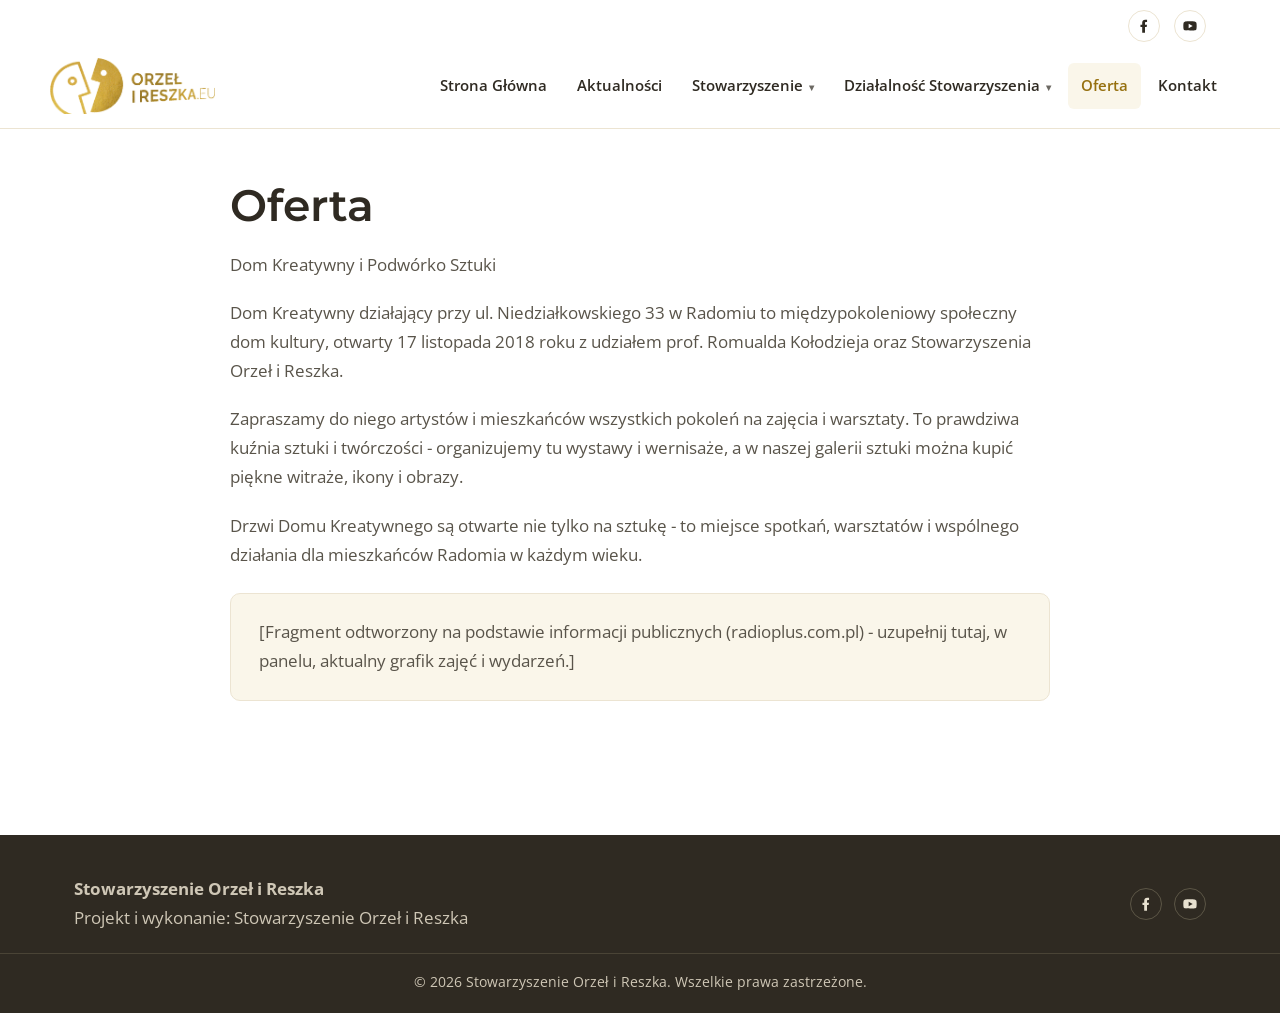
<file: oferta.html>
<!doctype html>
<html lang="pl">
<head>
<meta charset="utf-8">
<meta name="viewport" content="width=device-width, initial-scale=1">
<title>Oferta - Stowarzyszenie Orzeł i Reszka</title>
<meta name="description" content="Oferta">
<link rel="preconnect" href="https://fonts.googleapis.com">
<link rel="preconnect" href="https://fonts.gstatic.com" crossorigin>
<link rel="stylesheet" href="https://fonts.googleapis.com/css2?family=Montserrat:wght@400;600;700;800&family=Open+Sans:ital,wght@0,400;0,600;1,400&display=swap">
<link rel="stylesheet" href="assets/css/style.css">
</head>
<body>
<a class="skip-link" href="#main">Przejdź do treści</a>

<div class="topbar">
	<div class="container">
		<a href="https://www.facebook.com/orzelireszka.eu" target="_blank" rel="noopener" aria-label="Facebook"><svg viewBox="0 0 24 24" fill="currentColor"><path d="M13.5 22v-8.5H16l.5-3.5h-3V7.7c0-1 .3-1.7 1.8-1.7H16.6V2.8C16.1 2.7 15 2.6 13.7 2.6c-2.6 0-4.4 1.6-4.4 4.6v2.8H6.7V13.5h2.6V22h4.2z"/></svg></a>
		<a href="https://www.youtube.com/channel/UCzFrWcg2hs6ONzZb9jN0PAg" target="_blank" rel="noopener" aria-label="YouTube"><svg viewBox="0 0 24 24" fill="currentColor"><path d="M22 12s0-3.2-.4-4.7c-.2-.9-.9-1.6-1.8-1.8C18.2 5 12 5 12 5s-6.2 0-7.8.5c-.9.2-1.6.9-1.8 1.8C2 8.8 2 12 2 12s0 3.2.4 4.7c.2.9.9 1.6 1.8 1.8C5.8 19 12 19 12 19s6.2 0 7.8-.5c.9-.2 1.6-.9 1.8-1.8.4-1.5.4-4.7.4-4.7zM10 15.3V8.7l6 3.3-6 3.3z"/></svg></a>
	</div>
</div>

<header class="site-header">
	<div class="container header-inner">
		<a href="index.html" class="logo"><img src="assets/img/logo.png" alt="Stowarzyszenie Orzeł i Reszka"></a>
		<button class="menu-toggle" aria-expanded="false" aria-label="Otwórz menu">☰</button>
		<nav class="main-nav" aria-label="Menu główne"><ul><li><a href="index.html">Strona Główna</a></li><li><a href="aktualnosci.html">Aktualności</a></li><li class="has-children"><a href="#">Stowarzyszenie</a><ul><li><a href="o-stowarzyszeniu.html">O Stowarzyszeniu Orzeł i Reszka</a></li><li><a href="realizacje-projekty-zadania.html">Realizacje Projekty Zadania</a></li></ul></li><li class="has-children"><a href="dzialalnosc-stowarzyszenia.html">Działalność Stowarzyszenia</a><ul><li><a href="dzialalnosc-stowarzyszenia.html#przedsiebiorstwo-spoleczne">Przedsiębiorstwo Społeczne</a></li><li><a href="dzialalnosc-stowarzyszenia.html#ogrody-spoleczne">Ogrody Społeczne</a></li><li><a href="dzialalnosc-stowarzyszenia.html#rozglosnik-spoleczny">Rozgłośnik Społeczny</a></li></ul></li><li class="active"><a href="oferta.html">Oferta</a></li><li><a href="kontakt.html">Kontakt</a></li></ul></nav>
	</div>
</header>

<main id="main">
<div class="container narrow page-content"><h1>Oferta</h1><p>Dom Kreatywny i Podwórko Sztuki</p>
<p>Dom Kreatywny działający przy ul. Niedziałkowskiego 33 w Radomiu to międzypokoleniowy społeczny dom kultury, otwarty 17 listopada 2018 roku z udziałem prof. Romualda Kołodzieja oraz Stowarzyszenia Orzeł i Reszka.</p>
<p>Zapraszamy do niego artystów i mieszkańców wszystkich pokoleń na zajęcia i warsztaty. To prawdziwa kuźnia sztuki i twórczości - organizujemy tu wystawy i wernisaże, a w naszej galerii sztuki można kupić piękne witraże, ikony i obrazy.</p>
<p>Drzwi Domu Kreatywnego są otwarte nie tylko na sztukę - to miejsce spotkań, warsztatów i wspólnego działania dla mieszkańców Radomia w każdym wieku.</p>
<p class="callout">[Fragment odtworzony na podstawie informacji publicznych (radioplus.com.pl) - uzupełnij tutaj, w panelu, aktualny grafik zajęć i wydarzeń.]</p>
</div>
</main>

<footer class="site-footer">
	<div class="container">
		<div><strong>Stowarzyszenie Orzeł i Reszka</strong><br>Projekt i wykonanie: Stowarzyszenie Orzeł i Reszka</div>
		<div class="footer-social">
			<a href="https://www.facebook.com/orzelireszka.eu" target="_blank" rel="noopener" aria-label="Facebook"><svg viewBox="0 0 24 24" fill="currentColor"><path d="M13.5 22v-8.5H16l.5-3.5h-3V7.7c0-1 .3-1.7 1.8-1.7H16.6V2.8C16.1 2.7 15 2.6 13.7 2.6c-2.6 0-4.4 1.6-4.4 4.6v2.8H6.7V13.5h2.6V22h4.2z"/></svg></a>
			<a href="https://www.youtube.com/channel/UCzFrWcg2hs6ONzZb9jN0PAg" target="_blank" rel="noopener" aria-label="YouTube"><svg viewBox="0 0 24 24" fill="currentColor"><path d="M22 12s0-3.2-.4-4.7c-.2-.9-.9-1.6-1.8-1.8C18.2 5 12 5 12 5s-6.2 0-7.8.5c-.9.2-1.6.9-1.8 1.8C2 8.8 2 12 2 12s0 3.2.4 4.7c.2.9.9 1.6 1.8 1.8C5.8 19 12 19 12 19s6.2 0 7.8-.5c.9-.2 1.6-.9 1.8-1.8.4-1.5.4-4.7.4-4.7zM10 15.3V8.7l6 3.3-6 3.3z"/></svg></a>
		</div>
	</div>
	<div class="footer-bottom">&copy; 2026 Stowarzyszenie Orzeł i Reszka. Wszelkie prawa zastrzeżone.</div>
</footer>

<script src="assets/js/site.js"></script>
</body>
</html>
</file>
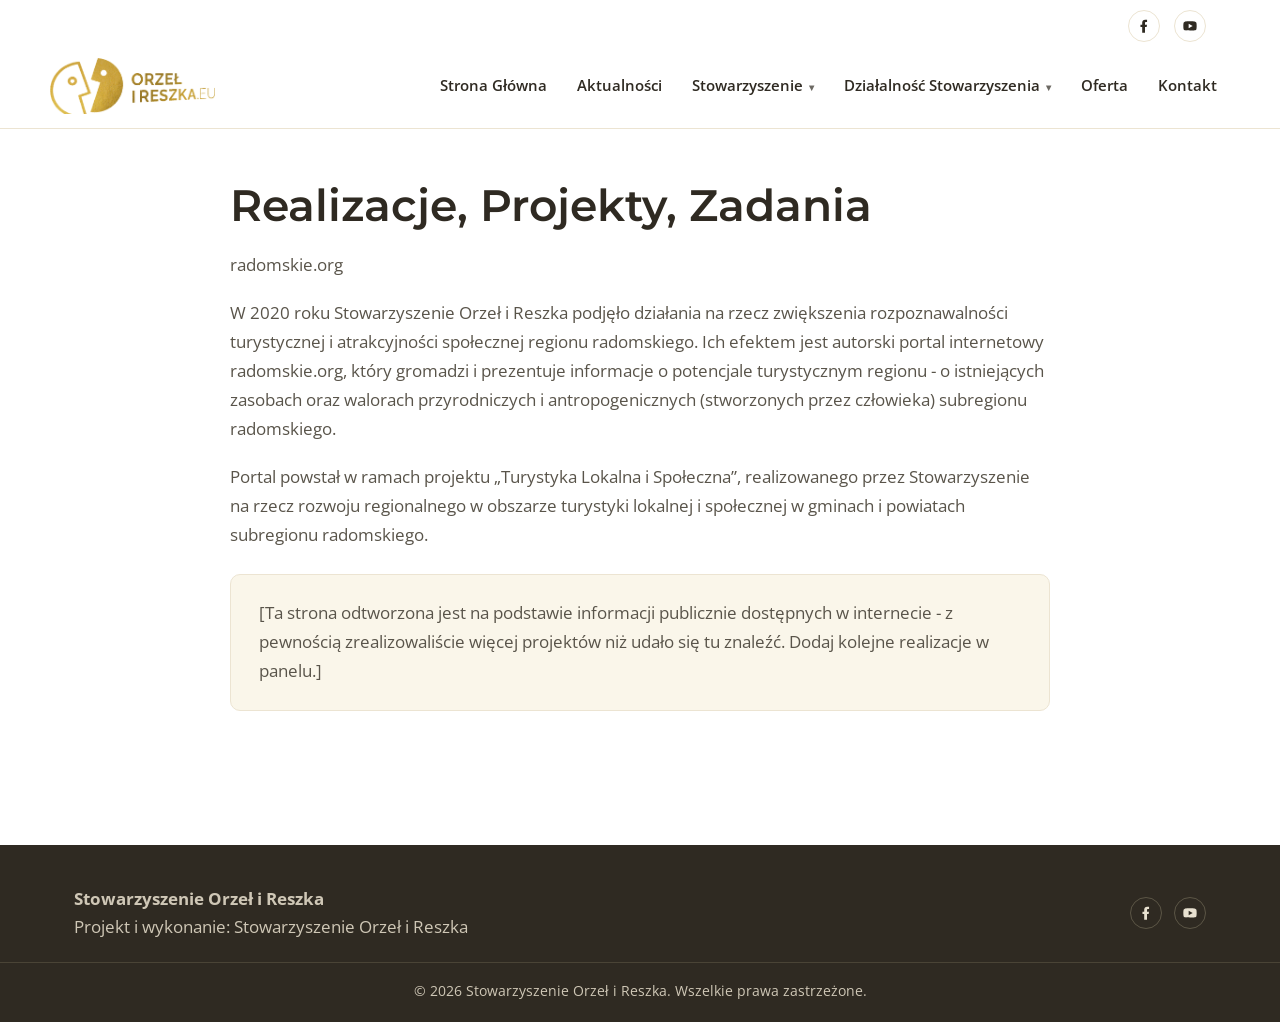
<file: realizacje-projekty-zadania.html>
<!doctype html>
<html lang="pl">
<head>
<meta charset="utf-8">
<meta name="viewport" content="width=device-width, initial-scale=1">
<title>Realizacje Projekty Zadania - Stowarzyszenie Orzeł i Reszka</title>
<meta name="description" content="Realizacje, Projekty, Zadania">
<meta property="og:type" content="website">
<meta property="og:title" content="Realizacje Projekty Zadania - Stowarzyszenie Orzeł i Reszka">
<meta property="og:description" content="Realizacje, Projekty, Zadania">
<meta property="og:image" content="assets/img/favicon-512.png">
<meta name="twitter:card" content="summary">
<link rel="icon" type="image/png" sizes="32x32" href="assets/img/favicon-32.png">
<link rel="icon" type="image/png" sizes="192x192" href="assets/img/favicon-192.png">
<link rel="apple-touch-icon" href="assets/img/favicon-192.png">
<link rel="preconnect" href="https://fonts.googleapis.com">
<link rel="preconnect" href="https://fonts.gstatic.com" crossorigin>
<link rel="stylesheet" href="https://fonts.googleapis.com/css2?family=Montserrat:wght@400;600;700;800&family=Open+Sans:ital,wght@0,400;0,600;1,400&display=swap">
<link rel="stylesheet" href="assets/css/style.css">
</head>
<body>
<a class="skip-link" href="#main">Przejdź do treści</a>

<div class="topbar">
	<div class="container">
		<a href="https://www.facebook.com/orzelireszka.eu" target="_blank" rel="noopener" aria-label="Facebook"><svg viewBox="0 0 24 24" fill="currentColor"><path d="M13.5 22v-8.5H16l.5-3.5h-3V7.7c0-1 .3-1.7 1.8-1.7H16.6V2.8C16.1 2.7 15 2.6 13.7 2.6c-2.6 0-4.4 1.6-4.4 4.6v2.8H6.7V13.5h2.6V22h4.2z"/></svg></a>
		<a href="https://www.youtube.com/channel/UCzFrWcg2hs6ONzZb9jN0PAg" target="_blank" rel="noopener" aria-label="YouTube"><svg viewBox="0 0 24 24" fill="currentColor"><path d="M22 12s0-3.2-.4-4.7c-.2-.9-.9-1.6-1.8-1.8C18.2 5 12 5 12 5s-6.2 0-7.8.5c-.9.2-1.6.9-1.8 1.8C2 8.8 2 12 2 12s0 3.2.4 4.7c.2.9.9 1.6 1.8 1.8C5.8 19 12 19 12 19s6.2 0 7.8-.5c.9-.2 1.6-.9 1.8-1.8.4-1.5.4-4.7.4-4.7zM10 15.3V8.7l6 3.3-6 3.3z"/></svg></a>
	</div>
</div>

<header class="site-header">
	<div class="container header-inner">
		<a href="index.html" class="logo"><img src="assets/img/logo.png" alt="Stowarzyszenie Orzeł i Reszka"></a>
		<button class="menu-toggle" aria-expanded="false" aria-label="Otwórz menu">☰</button>
		<nav class="main-nav" aria-label="Menu główne"><ul><li><a href="index.html">Strona Główna</a></li><li><a href="aktualnosci.html">Aktualności</a></li><li class="has-children"><a href="#">Stowarzyszenie</a><ul><li><a href="o-stowarzyszeniu.html">O Stowarzyszeniu Orzeł i Reszka</a></li><li class="active"><a href="realizacje-projekty-zadania.html">Realizacje Projekty Zadania</a></li></ul></li><li class="has-children"><a href="dzialalnosc-stowarzyszenia.html">Działalność Stowarzyszenia</a><ul><li><a href="dzialalnosc-stowarzyszenia.html#przedsiebiorstwo-spoleczne">Przedsiębiorstwo Społeczne</a></li><li><a href="dzialalnosc-stowarzyszenia.html#ogrody-spoleczne">Ogrody Społeczne</a></li><li><a href="dzialalnosc-stowarzyszenia.html#rozglosnik-spoleczny">Rozgłośnik Społeczny</a></li></ul></li><li><a href="oferta.html">Oferta</a></li><li><a href="kontakt.html">Kontakt</a></li></ul></nav>
	</div>
</header>

<main id="main">
<div class="container narrow page-content"><h1>Realizacje, Projekty, Zadania</h1><p>radomskie.org</p>
<p>W 2020 roku Stowarzyszenie Orzeł i Reszka podjęło działania na rzecz zwiększenia rozpoznawalności turystycznej i atrakcyjności społecznej regionu radomskiego. Ich efektem jest autorski portal internetowy radomskie.org, który gromadzi i prezentuje informacje o potencjale turystycznym regionu - o istniejących zasobach oraz walorach przyrodniczych i antropogenicznych (stworzonych przez człowieka) subregionu radomskiego.</p>
<p>Portal powstał w ramach projektu „Turystyka Lokalna i Społeczna”, realizowanego przez Stowarzyszenie na rzecz rozwoju regionalnego w obszarze turystyki lokalnej i społecznej w gminach i powiatach subregionu radomskiego.</p>
<p class="callout">[Ta strona odtworzona jest na podstawie informacji publicznie dostępnych w internecie - z pewnością zrealizowaliście więcej projektów niż udało się tu znaleźć. Dodaj kolejne realizacje w panelu.]</p>
</div>
</main>

<footer class="site-footer">
	<div class="container">
		<div><strong>Stowarzyszenie Orzeł i Reszka</strong><br>Projekt i wykonanie: Stowarzyszenie Orzeł i Reszka</div>
		<div class="footer-social">
			<a href="https://www.facebook.com/orzelireszka.eu" target="_blank" rel="noopener" aria-label="Facebook"><svg viewBox="0 0 24 24" fill="currentColor"><path d="M13.5 22v-8.5H16l.5-3.5h-3V7.7c0-1 .3-1.7 1.8-1.7H16.6V2.8C16.1 2.7 15 2.6 13.7 2.6c-2.6 0-4.4 1.6-4.4 4.6v2.8H6.7V13.5h2.6V22h4.2z"/></svg></a>
			<a href="https://www.youtube.com/channel/UCzFrWcg2hs6ONzZb9jN0PAg" target="_blank" rel="noopener" aria-label="YouTube"><svg viewBox="0 0 24 24" fill="currentColor"><path d="M22 12s0-3.2-.4-4.7c-.2-.9-.9-1.6-1.8-1.8C18.2 5 12 5 12 5s-6.2 0-7.8.5c-.9.2-1.6.9-1.8 1.8C2 8.8 2 12 2 12s0 3.2.4 4.7c.2.9.9 1.6 1.8 1.8C5.8 19 12 19 12 19s6.2 0 7.8-.5c.9-.2 1.6-.9 1.8-1.8.4-1.5.4-4.7.4-4.7zM10 15.3V8.7l6 3.3-6 3.3z"/></svg></a>
		</div>
	</div>
	<div class="footer-bottom">&copy; 2026 Stowarzyszenie Orzeł i Reszka. Wszelkie prawa zastrzeżone.</div>
</footer>

<script src="assets/js/site.js"></script>
</body>
</html>
</file>
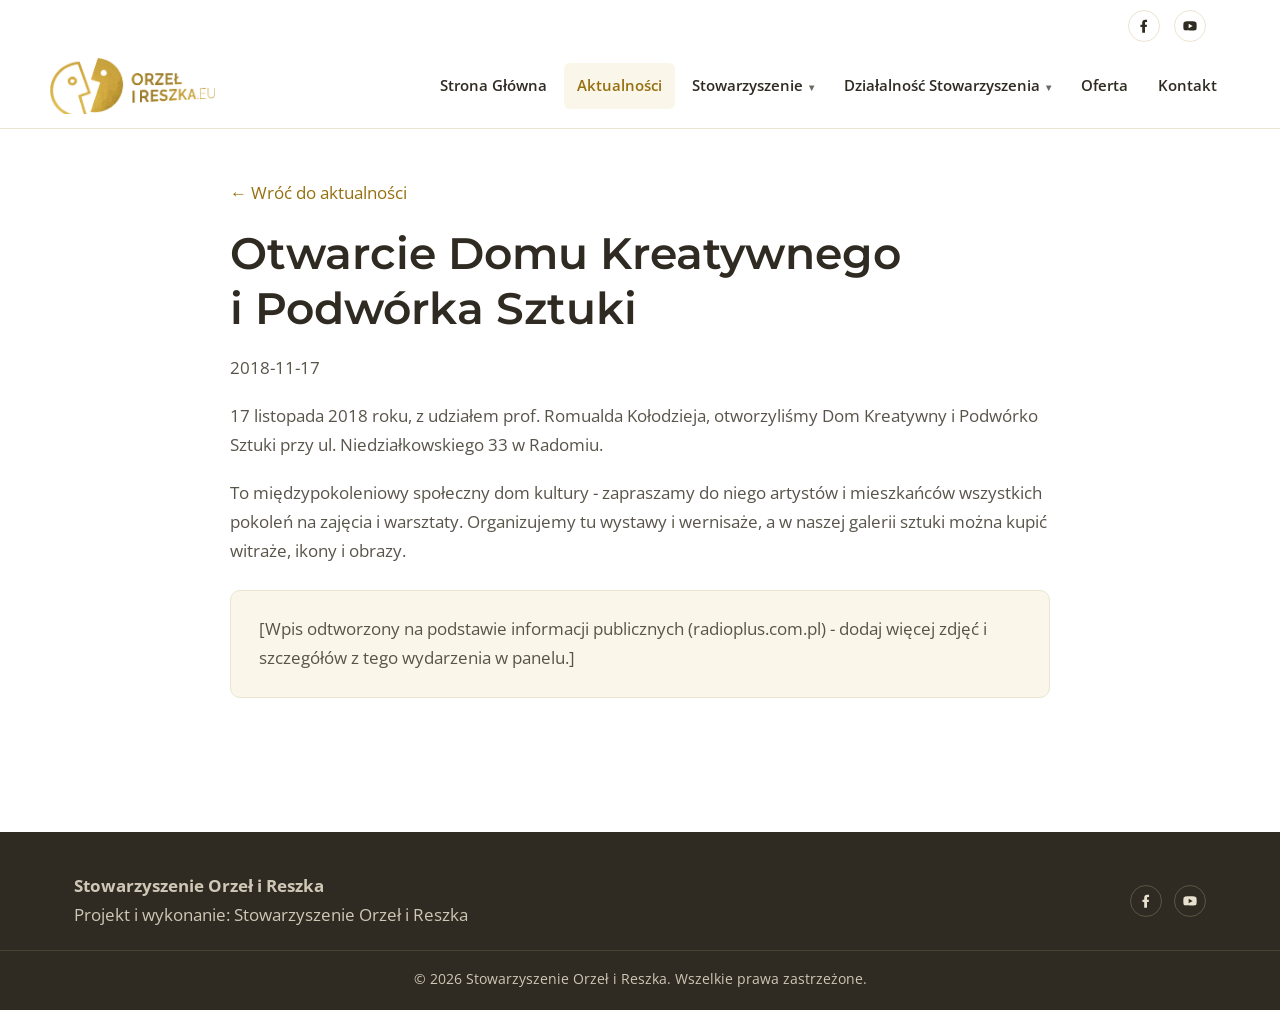
<file: aktualnosci/otwarcie-domu-kreatywnego-i-podworka-sztuki.html>
<!doctype html>
<html lang="pl">
<head>
<meta charset="utf-8">
<meta name="viewport" content="width=device-width, initial-scale=1">
<title>Otwarcie Domu Kreatywnego i Podwórka Sztuki - Stowarzyszenie Orzeł i Reszka</title>
<meta name="description" content="17 listopada 2018 r. przy ul. Niedziałkowskiego 33 w Radomiu otworzyliśmy Dom Kreatywny i Podwórko Sztuki.">
<meta property="og:type" content="website">
<meta property="og:title" content="Otwarcie Domu Kreatywnego i Podwórka Sztuki - Stowarzyszenie Orzeł i Reszka">
<meta property="og:description" content="17 listopada 2018 r. przy ul. Niedziałkowskiego 33 w Radomiu otworzyliśmy Dom Kreatywny i Podwórko Sztuki.">
<meta property="og:image" content="../assets/img/favicon-512.png">
<meta name="twitter:card" content="summary">
<link rel="icon" type="image/png" sizes="32x32" href="../assets/img/favicon-32.png">
<link rel="icon" type="image/png" sizes="192x192" href="../assets/img/favicon-192.png">
<link rel="apple-touch-icon" href="../assets/img/favicon-192.png">
<link rel="preconnect" href="https://fonts.googleapis.com">
<link rel="preconnect" href="https://fonts.gstatic.com" crossorigin>
<link rel="stylesheet" href="https://fonts.googleapis.com/css2?family=Montserrat:wght@400;600;700;800&family=Open+Sans:ital,wght@0,400;0,600;1,400&display=swap">
<link rel="stylesheet" href="../assets/css/style.css">
</head>
<body>
<a class="skip-link" href="#main">Przejdź do treści</a>

<div class="topbar">
	<div class="container">
		<a href="https://www.facebook.com/orzelireszka.eu" target="_blank" rel="noopener" aria-label="Facebook"><svg viewBox="0 0 24 24" fill="currentColor"><path d="M13.5 22v-8.5H16l.5-3.5h-3V7.7c0-1 .3-1.7 1.8-1.7H16.6V2.8C16.1 2.7 15 2.6 13.7 2.6c-2.6 0-4.4 1.6-4.4 4.6v2.8H6.7V13.5h2.6V22h4.2z"/></svg></a>
		<a href="https://www.youtube.com/channel/UCzFrWcg2hs6ONzZb9jN0PAg" target="_blank" rel="noopener" aria-label="YouTube"><svg viewBox="0 0 24 24" fill="currentColor"><path d="M22 12s0-3.2-.4-4.7c-.2-.9-.9-1.6-1.8-1.8C18.2 5 12 5 12 5s-6.2 0-7.8.5c-.9.2-1.6.9-1.8 1.8C2 8.8 2 12 2 12s0 3.2.4 4.7c.2.9.9 1.6 1.8 1.8C5.8 19 12 19 12 19s6.2 0 7.8-.5c.9-.2 1.6-.9 1.8-1.8.4-1.5.4-4.7.4-4.7zM10 15.3V8.7l6 3.3-6 3.3z"/></svg></a>
	</div>
</div>

<header class="site-header">
	<div class="container header-inner">
		<a href="../index.html" class="logo"><img src="../assets/img/logo.png" alt="Stowarzyszenie Orzeł i Reszka"></a>
		<button class="menu-toggle" aria-expanded="false" aria-label="Otwórz menu">☰</button>
		<nav class="main-nav" aria-label="Menu główne"><ul><li><a href="../index.html">Strona Główna</a></li><li class="active"><a href="../aktualnosci.html">Aktualności</a></li><li class="has-children"><a href="#">Stowarzyszenie</a><ul><li><a href="../o-stowarzyszeniu.html">O Stowarzyszeniu Orzeł i Reszka</a></li><li><a href="../realizacje-projekty-zadania.html">Realizacje Projekty Zadania</a></li></ul></li><li class="has-children"><a href="../dzialalnosc-stowarzyszenia.html">Działalność Stowarzyszenia</a><ul><li><a href="../dzialalnosc-stowarzyszenia.html#przedsiebiorstwo-spoleczne">Przedsiębiorstwo Społeczne</a></li><li><a href="../dzialalnosc-stowarzyszenia.html#ogrody-spoleczne">Ogrody Społeczne</a></li><li><a href="../dzialalnosc-stowarzyszenia.html#rozglosnik-spoleczny">Rozgłośnik Społeczny</a></li></ul></li><li><a href="../oferta.html">Oferta</a></li><li><a href="../kontakt.html">Kontakt</a></li></ul></nav>
	</div>
</header>

<main id="main">
<div class="container narrow page-content"><p><a href="../aktualnosci.html">&larr; Wróć do aktualności</a></p><h1>Otwarcie Domu Kreatywnego i Podwórka Sztuki</h1><p><time>2018-11-17</time></p><p>17 listopada 2018 roku, z udziałem prof. Romualda Kołodzieja, otworzyliśmy Dom Kreatywny i Podwórko Sztuki przy ul. Niedziałkowskiego 33 w Radomiu.</p>
<p>To międzypokoleniowy społeczny dom kultury - zapraszamy do niego artystów i mieszkańców wszystkich pokoleń na zajęcia i warsztaty. Organizujemy tu wystawy i wernisaże, a w naszej galerii sztuki można kupić witraże, ikony i obrazy.</p>
<p class="callout">[Wpis odtworzony na podstawie informacji publicznych (radioplus.com.pl) - dodaj więcej zdjęć i szczegółów z tego wydarzenia w panelu.]</p>
</div>
</main>

<footer class="site-footer">
	<div class="container">
		<div><strong>Stowarzyszenie Orzeł i Reszka</strong><br>Projekt i wykonanie: Stowarzyszenie Orzeł i Reszka</div>
		<div class="footer-social">
			<a href="https://www.facebook.com/orzelireszka.eu" target="_blank" rel="noopener" aria-label="Facebook"><svg viewBox="0 0 24 24" fill="currentColor"><path d="M13.5 22v-8.5H16l.5-3.5h-3V7.7c0-1 .3-1.7 1.8-1.7H16.6V2.8C16.1 2.7 15 2.6 13.7 2.6c-2.6 0-4.4 1.6-4.4 4.6v2.8H6.7V13.5h2.6V22h4.2z"/></svg></a>
			<a href="https://www.youtube.com/channel/UCzFrWcg2hs6ONzZb9jN0PAg" target="_blank" rel="noopener" aria-label="YouTube"><svg viewBox="0 0 24 24" fill="currentColor"><path d="M22 12s0-3.2-.4-4.7c-.2-.9-.9-1.6-1.8-1.8C18.2 5 12 5 12 5s-6.2 0-7.8.5c-.9.2-1.6.9-1.8 1.8C2 8.8 2 12 2 12s0 3.2.4 4.7c.2.9.9 1.6 1.8 1.8C5.8 19 12 19 12 19s6.2 0 7.8-.5c.9-.2 1.6-.9 1.8-1.8.4-1.5.4-4.7.4-4.7zM10 15.3V8.7l6 3.3-6 3.3z"/></svg></a>
		</div>
	</div>
	<div class="footer-bottom">&copy; 2026 Stowarzyszenie Orzeł i Reszka. Wszelkie prawa zastrzeżone.</div>
</footer>

<script src="../assets/js/site.js"></script>
</body>
</html>
</file>
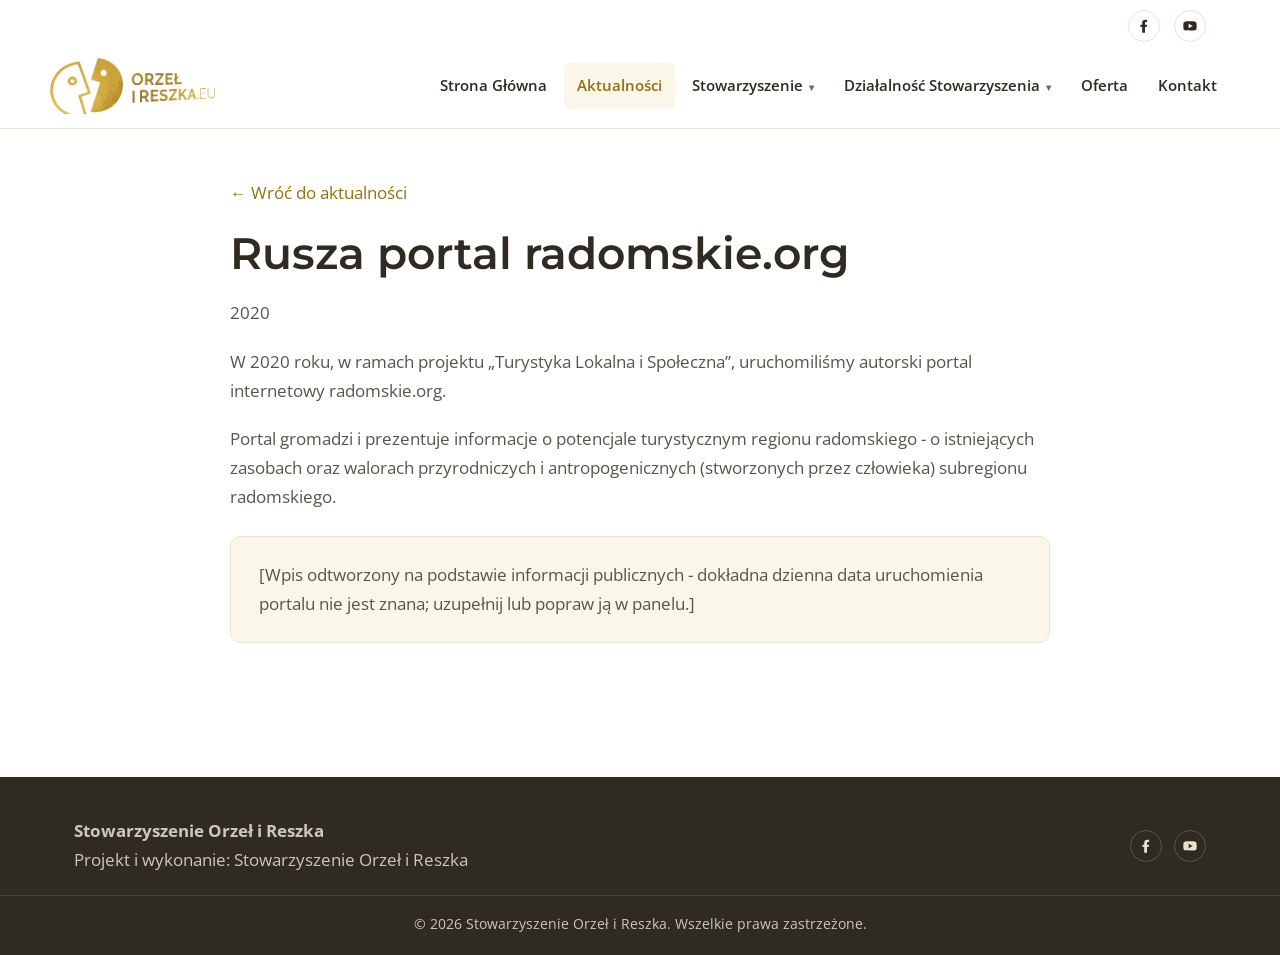
<file: aktualnosci/rusza-portal-radomskie-org.html>
<!doctype html>
<html lang="pl">
<head>
<meta charset="utf-8">
<meta name="viewport" content="width=device-width, initial-scale=1">
<title>Rusza portal radomskie.org - Stowarzyszenie Orzeł i Reszka</title>
<meta name="description" content="W 2020 roku uruchomiliśmy radomskie.org - portal o potencjale turystycznym regionu radomskiego.">
<meta property="og:type" content="website">
<meta property="og:title" content="Rusza portal radomskie.org - Stowarzyszenie Orzeł i Reszka">
<meta property="og:description" content="W 2020 roku uruchomiliśmy radomskie.org - portal o potencjale turystycznym regionu radomskiego.">
<meta property="og:image" content="../assets/img/favicon-512.png">
<meta name="twitter:card" content="summary">
<link rel="icon" type="image/png" sizes="32x32" href="../assets/img/favicon-32.png">
<link rel="icon" type="image/png" sizes="192x192" href="../assets/img/favicon-192.png">
<link rel="apple-touch-icon" href="../assets/img/favicon-192.png">
<link rel="preconnect" href="https://fonts.googleapis.com">
<link rel="preconnect" href="https://fonts.gstatic.com" crossorigin>
<link rel="stylesheet" href="https://fonts.googleapis.com/css2?family=Montserrat:wght@400;600;700;800&family=Open+Sans:ital,wght@0,400;0,600;1,400&display=swap">
<link rel="stylesheet" href="../assets/css/style.css">
</head>
<body>
<a class="skip-link" href="#main">Przejdź do treści</a>

<div class="topbar">
	<div class="container">
		<a href="https://www.facebook.com/orzelireszka.eu" target="_blank" rel="noopener" aria-label="Facebook"><svg viewBox="0 0 24 24" fill="currentColor"><path d="M13.5 22v-8.5H16l.5-3.5h-3V7.7c0-1 .3-1.7 1.8-1.7H16.6V2.8C16.1 2.7 15 2.6 13.7 2.6c-2.6 0-4.4 1.6-4.4 4.6v2.8H6.7V13.5h2.6V22h4.2z"/></svg></a>
		<a href="https://www.youtube.com/channel/UCzFrWcg2hs6ONzZb9jN0PAg" target="_blank" rel="noopener" aria-label="YouTube"><svg viewBox="0 0 24 24" fill="currentColor"><path d="M22 12s0-3.2-.4-4.7c-.2-.9-.9-1.6-1.8-1.8C18.2 5 12 5 12 5s-6.2 0-7.8.5c-.9.2-1.6.9-1.8 1.8C2 8.8 2 12 2 12s0 3.2.4 4.7c.2.9.9 1.6 1.8 1.8C5.8 19 12 19 12 19s6.2 0 7.8-.5c.9-.2 1.6-.9 1.8-1.8.4-1.5.4-4.7.4-4.7zM10 15.3V8.7l6 3.3-6 3.3z"/></svg></a>
	</div>
</div>

<header class="site-header">
	<div class="container header-inner">
		<a href="../index.html" class="logo"><img src="../assets/img/logo.png" alt="Stowarzyszenie Orzeł i Reszka"></a>
		<button class="menu-toggle" aria-expanded="false" aria-label="Otwórz menu">☰</button>
		<nav class="main-nav" aria-label="Menu główne"><ul><li><a href="../index.html">Strona Główna</a></li><li class="active"><a href="../aktualnosci.html">Aktualności</a></li><li class="has-children"><a href="#">Stowarzyszenie</a><ul><li><a href="../o-stowarzyszeniu.html">O Stowarzyszeniu Orzeł i Reszka</a></li><li><a href="../realizacje-projekty-zadania.html">Realizacje Projekty Zadania</a></li></ul></li><li class="has-children"><a href="../dzialalnosc-stowarzyszenia.html">Działalność Stowarzyszenia</a><ul><li><a href="../dzialalnosc-stowarzyszenia.html#przedsiebiorstwo-spoleczne">Przedsiębiorstwo Społeczne</a></li><li><a href="../dzialalnosc-stowarzyszenia.html#ogrody-spoleczne">Ogrody Społeczne</a></li><li><a href="../dzialalnosc-stowarzyszenia.html#rozglosnik-spoleczny">Rozgłośnik Społeczny</a></li></ul></li><li><a href="../oferta.html">Oferta</a></li><li><a href="../kontakt.html">Kontakt</a></li></ul></nav>
	</div>
</header>

<main id="main">
<div class="container narrow page-content"><p><a href="../aktualnosci.html">&larr; Wróć do aktualności</a></p><h1>Rusza portal radomskie.org</h1><p><time>2020</time></p><p>W 2020 roku, w ramach projektu „Turystyka Lokalna i Społeczna”, uruchomiliśmy autorski portal internetowy radomskie.org.</p>
<p>Portal gromadzi i prezentuje informacje o potencjale turystycznym regionu radomskiego - o istniejących zasobach oraz walorach przyrodniczych i antropogenicznych (stworzonych przez człowieka) subregionu radomskiego.</p>
<p class="callout">[Wpis odtworzony na podstawie informacji publicznych - dokładna dzienna data uruchomienia portalu nie jest znana; uzupełnij lub popraw ją w panelu.]</p>
</div>
</main>

<footer class="site-footer">
	<div class="container">
		<div><strong>Stowarzyszenie Orzeł i Reszka</strong><br>Projekt i wykonanie: Stowarzyszenie Orzeł i Reszka</div>
		<div class="footer-social">
			<a href="https://www.facebook.com/orzelireszka.eu" target="_blank" rel="noopener" aria-label="Facebook"><svg viewBox="0 0 24 24" fill="currentColor"><path d="M13.5 22v-8.5H16l.5-3.5h-3V7.7c0-1 .3-1.7 1.8-1.7H16.6V2.8C16.1 2.7 15 2.6 13.7 2.6c-2.6 0-4.4 1.6-4.4 4.6v2.8H6.7V13.5h2.6V22h4.2z"/></svg></a>
			<a href="https://www.youtube.com/channel/UCzFrWcg2hs6ONzZb9jN0PAg" target="_blank" rel="noopener" aria-label="YouTube"><svg viewBox="0 0 24 24" fill="currentColor"><path d="M22 12s0-3.2-.4-4.7c-.2-.9-.9-1.6-1.8-1.8C18.2 5 12 5 12 5s-6.2 0-7.8.5c-.9.2-1.6.9-1.8 1.8C2 8.8 2 12 2 12s0 3.2.4 4.7c.2.9.9 1.6 1.8 1.8C5.8 19 12 19 12 19s6.2 0 7.8-.5c.9-.2 1.6-.9 1.8-1.8.4-1.5.4-4.7.4-4.7zM10 15.3V8.7l6 3.3-6 3.3z"/></svg></a>
		</div>
	</div>
	<div class="footer-bottom">&copy; 2026 Stowarzyszenie Orzeł i Reszka. Wszelkie prawa zastrzeżone.</div>
</footer>

<script src="../assets/js/site.js"></script>
</body>
</html>
</file>
<file: assets/css/style.css>
/* ==========================================================================
   Stowarzyszenie Orzeł i Reszka — arkusz stylów
   Paleta i typografia odtworzone na podstawie zrzutów oryginalnej strony.
   ========================================================================== */

:root{
  --gold: #c9971e;
  --gold-deep: #96700f;
  --gold-bright: #e7c15a;
  --ink: #2f2a22;
  --body-text: #59544a;
  --line: #ece4d2;
  --paper: #ffffff;
  --cream: #faf6ea;
  --max-width: 1180px;
  --radius: 10px;
  --font-heading: 'Montserrat', 'Segoe UI', Arial, sans-serif;
  --font-body: 'Open Sans', 'Segoe UI', Arial, sans-serif;
}

*, *::before, *::after{ box-sizing: border-box; }
html{ scroll-behavior: smooth; }
body{
  margin:0;
  font-family: var(--font-body);
  color: var(--body-text);
  background: var(--paper);
  line-height: 1.7;
  font-size: 17px;
}
img{ max-width:100%; height:auto; display:block; }
a{ color: var(--gold-deep); text-decoration: none; }
a:hover{ text-decoration: underline; }
h1,h2,h3,h4,h5,h6{
  font-family: var(--font-heading);
  font-weight:700;
  color: var(--ink);
  line-height:1.25;
  margin: 0 0 .6em;
  text-wrap: balance;
}
h1{ font-size: clamp(2rem, 3.4vw, 2.8rem); font-weight:600; }
h2{ font-size: clamp(1.6rem, 2.4vw, 2.1rem); }
h3{ font-size: 1.3rem; }
p{ margin: 0 0 1.15em; }
.container{ max-width: var(--max-width); margin: 0 auto; padding: 0 24px; }
.narrow{ max-width: 820px; }
.screen-reader-text{
  position:absolute !important; width:1px;height:1px; overflow:hidden;
  clip:rect(1px,1px,1px,1px); white-space:nowrap;
}
.skip-link{ position:absolute; left:-9999px; top:0; background:var(--ink); color:#fff; padding:12px 18px; z-index:10000; }
.skip-link:focus{ left:12px; top:12px; }

/* ---------- Pasek górny ---------- */
.topbar{ padding: 10px 0; }
.topbar .container{ display:flex; justify-content:flex-end; gap:14px; }
.topbar a{
  width:32px; height:32px; border-radius:50%; border:1px solid var(--line);
  display:flex; align-items:center; justify-content:center; color: var(--ink);
}
.topbar a:hover{ background: var(--gold); border-color: var(--gold); color:#fff; text-decoration:none; }
.topbar svg{ width:16px; height:16px; }

/* ---------- Nagłówek / nawigacja ---------- */
.site-header{ border-bottom: 1px solid var(--line); background:#fff; position: sticky; top:0; z-index:100; }
.header-inner{ display:flex; align-items:center; justify-content:space-between; gap:24px; padding: 6px 0 14px; }
.logo img{ height:56px; width:auto; }
.logo-text{ font-family: var(--font-heading); font-weight:800; font-size:1.2rem; color: var(--ink); }

.menu-toggle{
  display:none; background:none; border:2px solid var(--ink); border-radius:6px;
  padding:8px 10px; cursor:pointer; font-size:1.1rem; color: var(--ink);
}

nav.main-nav ul{ list-style:none; margin:0; padding:0; display:flex; gap:4px; align-items:center; }
nav.main-nav li{ position:relative; }
nav.main-nav > ul > li > a{
  display:block; padding: 10px 13px; color: var(--ink); font-weight:600; font-size:.93rem; border-radius:6px;
}
nav.main-nav > ul > li > a:hover,
nav.main-nav > ul > li.active > a{ color: var(--gold-deep); background: var(--cream); text-decoration:none; }
nav.main-nav ul ul{
  display:none; position:absolute; top:100%; left:0; min-width:250px; background:#fff;
  border:1px solid var(--line); border-radius:8px; box-shadow:0 14px 32px rgba(40,30,10,.12); padding:8px; z-index:50;
}
nav.main-nav li:hover > ul, nav.main-nav li.open > ul{ display:block; }
nav.main-nav ul ul li a{ padding:9px 12px; font-size:.88rem; font-weight:500; border-radius:6px; }
nav.main-nav ul ul li a:hover{ background: var(--cream); text-decoration:none; }
nav.main-nav li.has-children > a::after{ content:"▾"; margin-left:6px; font-size:.65em; opacity:.7; }

/* ---------- Hero strony głównej ---------- */
.hero{ position:relative; padding: 56px 0 64px; overflow:hidden; }
.hero::before{
  content:""; position:absolute; top:-140px; right:-160px; width:560px; height:560px;
  background: url("../img/favicon-512.png") center/contain no-repeat;
  opacity:.05; pointer-events:none; z-index:0;
}
.hero-grid{ position:relative; z-index:1; display:grid; grid-template-columns: 1fr 1fr; gap:56px; align-items:center; }
.hero-eyebrow{ font-weight:700; color: var(--gold); font-size:1.05rem; margin-bottom:.2em; }
.hero-heading{
  font-size: clamp(2.4rem, 4vw, 3.4rem); font-weight:600; color: var(--gold);
  background: linear-gradient(120deg, var(--gold-bright), var(--gold-deep));
  -webkit-background-clip:text; background-clip:text; -webkit-text-fill-color:transparent;
}
.hero-text p{ text-align:justify; }
.hero-logo{ margin-bottom: 28px; max-width: 420px; }

/* ---------- Karuzela kafelków ---------- */
.tile-carousel{ display:flex; flex-direction:column; gap:10px; }
.tile{
  display:flex; align-items:center; gap:22px; padding: 22px 28px; border-radius: var(--radius);
  background: var(--paper); border:1px solid var(--line);
  transition: background .5s ease, color .5s ease, border-color .5s ease, transform .3s ease;
}
.tile-icon{ flex:none; width:44px; height:44px; color: var(--gold); }
.tile-icon svg{ width:100%; height:100%; }
.tile-body{ flex:1; }
.tile-body h3{ margin:0 0 .2em; font-size:1.15rem; color: var(--ink); }
.tile-body p{ margin:0; font-size:.92rem; color: var(--body-text); }
.tile-cta{
  display:none; margin-top:10px; background:#fff; color: var(--gold-deep) !important; font-weight:700;
  padding: 9px 20px; border-radius:999px; font-size:.85rem;
}
.tile.is-active{
  background: linear-gradient(120deg, var(--gold-bright), var(--gold));
  border-color: transparent; color:#fff; transform: scale(1.02);
  box-shadow: 0 16px 34px rgba(150,112,15,.28);
}
.tile.is-active .tile-icon{ color:#fff; }
.tile.is-active .tile-body h3, .tile.is-active .tile-body p{ color:#fff; }
.tile.is-active .tile-cta{ display:inline-block; }
.tile{ cursor:pointer; }
.tile:hover{ text-decoration:none; border-color: var(--gold); box-shadow: 0 10px 24px rgba(150,112,15,.14); transform: translateY(-2px); }
@media (prefers-reduced-motion: reduce){ .tile, .post-card{ transition:none; } .tile:hover, .post-card:hover{ transform:none; } }

/* ---------- Sekcja intro / cytaty ---------- */
.section{ padding: 54px 0; }
.section.alt{ background: var(--cream); }
.section-heading{ text-align:center; max-width:640px; margin:0 auto 36px; }

/* ---------- Przyciski ---------- */
.btn{
  display:inline-block; background: var(--gold); color:#fff !important; font-weight:700;
  padding: 12px 28px; border-radius: 999px; font-size:.92rem; border: 2px solid var(--gold);
  text-decoration:none !important; transition: transform .15s ease, background .2s ease, border-color .2s ease, box-shadow .2s ease;
}
.btn:hover{ background: var(--gold-deep); border-color: var(--gold-deep); transform: translateY(-2px); box-shadow: 0 10px 20px rgba(150,112,15,.25); }
.btn:active{ transform: translateY(0); box-shadow:none; }
.btn.outline{ background:transparent; color: var(--gold-deep) !important; }
.btn.outline:hover{ background: var(--gold); color:#fff !important; }
@media (prefers-reduced-motion: reduce){ .btn{ transition:none; } .btn:hover{ transform:none; } }

/* ---------- Treść strony ---------- */
.page-content{ padding: 50px 0 70px; }
.page-content h1{ margin-bottom:.4em; }
.anchor-target{ scroll-margin-top: 90px; }
.callout{ background: var(--cream); border:1px solid var(--line); border-radius: var(--radius); padding: 24px 28px; margin: 24px 0; }

/* ---------- Kontakt ---------- */
.contact-grid{ display:grid; grid-template-columns: 1fr 1.3fr; gap:48px; margin-top:30px; }
@media (max-width:780px){ .contact-grid{ grid-template-columns:1fr; } }
.contact-info{ display:flex; flex-direction:column; gap:22px; }
.contact-item h4{ margin:0 0 .3em; font-size:.85rem; text-transform:uppercase; letter-spacing:.05em; color: var(--gold-deep); }
.contact-item p{ margin:0; }
.legal-block{ margin-top:16px; padding-top:16px; border-top:1px dashed var(--line); font-size:.85rem; color:#948c7c; }
.contact-form p{ margin-bottom:16px; }
.contact-form label{ display:block; font-weight:600; margin-bottom:6px; font-size:.9rem; }
.contact-form input, .contact-form textarea{
  width:100%; padding:12px 14px; border:1px solid var(--line); border-radius:8px; font: inherit;
}
.contact-form textarea{ min-height:140px; resize:vertical; }
.form-notice{ padding:14px 16px; border-radius:8px; margin-bottom:18px; font-size:.95rem; }
.form-notice.success{ background:#eaf4e6; color:#33552f; border:1px solid #c1dcb8; }
.form-notice.error{ background:#fbe8e5; color:#7a2b23; border:1px solid #f2bdb6; }
.hp-field{ position:absolute !important; left:-9999px !important; }

/* ---------- Aktualności ---------- */
.posts-grid{ display:grid; grid-template-columns: repeat(auto-fit, minmax(260px,1fr)); gap:26px; margin: 30px 0; }
.post-card{
  display:block; border:1px solid var(--line); border-radius: var(--radius); overflow:hidden; background:#fff;
  transition: transform .2s ease, box-shadow .2s ease, border-color .2s ease;
}
.post-card:hover{ text-decoration:none; transform: translateY(-3px); box-shadow: 0 14px 28px rgba(40,30,10,.1); border-color: var(--gold); }
.post-card h3{ transition: color .2s ease; }
.post-card:hover h3{ color: var(--gold-deep); }
.post-card img{ aspect-ratio:16/10; object-fit:cover; }
.post-card .post-body{ padding:20px; }
.post-card time{ color: var(--gold-deep); font-size:.78rem; font-weight:700; text-transform:uppercase; letter-spacing:.05em; }
.post-card h3{ margin:.4em 0; font-size:1.1rem; }
.post-card p{ font-size:.93rem; margin:0; }
.empty-state{ background: var(--cream); border:1px dashed var(--line); border-radius: var(--radius); padding:30px; text-align:center; color:#8a8271; }

/* ---------- Stopka ---------- */
.site-footer{ background: var(--ink); color:#cfc7b6; padding: 40px 0 20px; margin-top: 40px; }
.site-footer .container{ display:flex; flex-wrap:wrap; gap:20px; align-items:center; justify-content:space-between; }
.site-footer a{ color:#e8e1d0; }
.footer-social{ display:flex; gap:12px; }
.footer-social a{ width:32px; height:32px; border-radius:50%; border:1px solid #5c5646; display:flex; align-items:center; justify-content:center; }
.footer-social svg{ width:16px; height:16px; }
.footer-bottom{ border-top:1px solid #4a4436; margin-top:20px; padding-top:16px; text-align:center; font-size:.85rem; }

@media (max-width: 900px){
  .hero-grid{ grid-template-columns:1fr; }
  nav.main-nav{
    position:absolute; top:100%; left:0; right:0; background:#fff; border-bottom:1px solid var(--line);
    box-shadow:0 14px 22px rgba(0,0,0,.08); display:none;
  }
  nav.main-nav.open-mobile{ display:block; }
  nav.main-nav ul{ flex-direction:column; align-items:stretch; padding:10px; }
  nav.main-nav ul ul{ position:static; box-shadow:none; border:none; display:none; padding-left:14px; }
  nav.main-nav li.open > ul{ display:block; }
  .menu-toggle{ display:inline-flex; }
  .header-inner{ position:relative; flex-wrap:wrap; }
}
</file>
